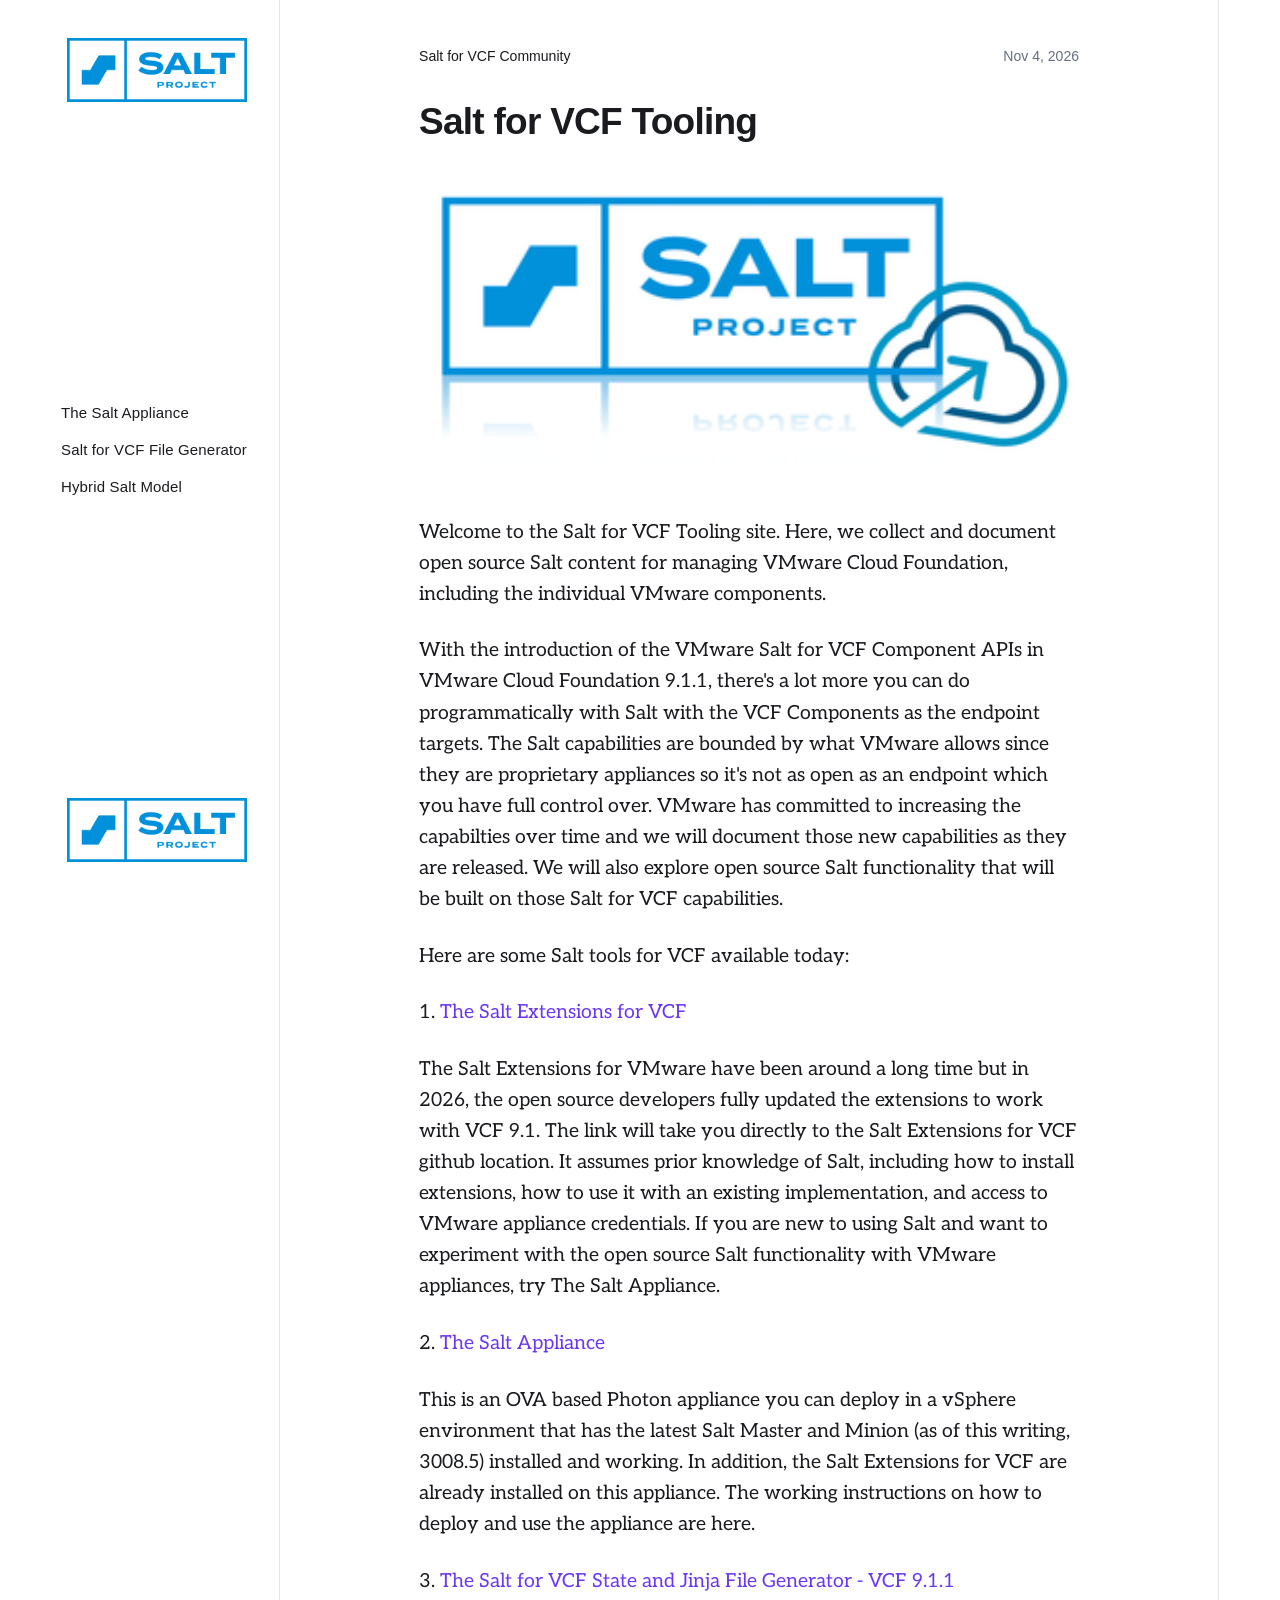
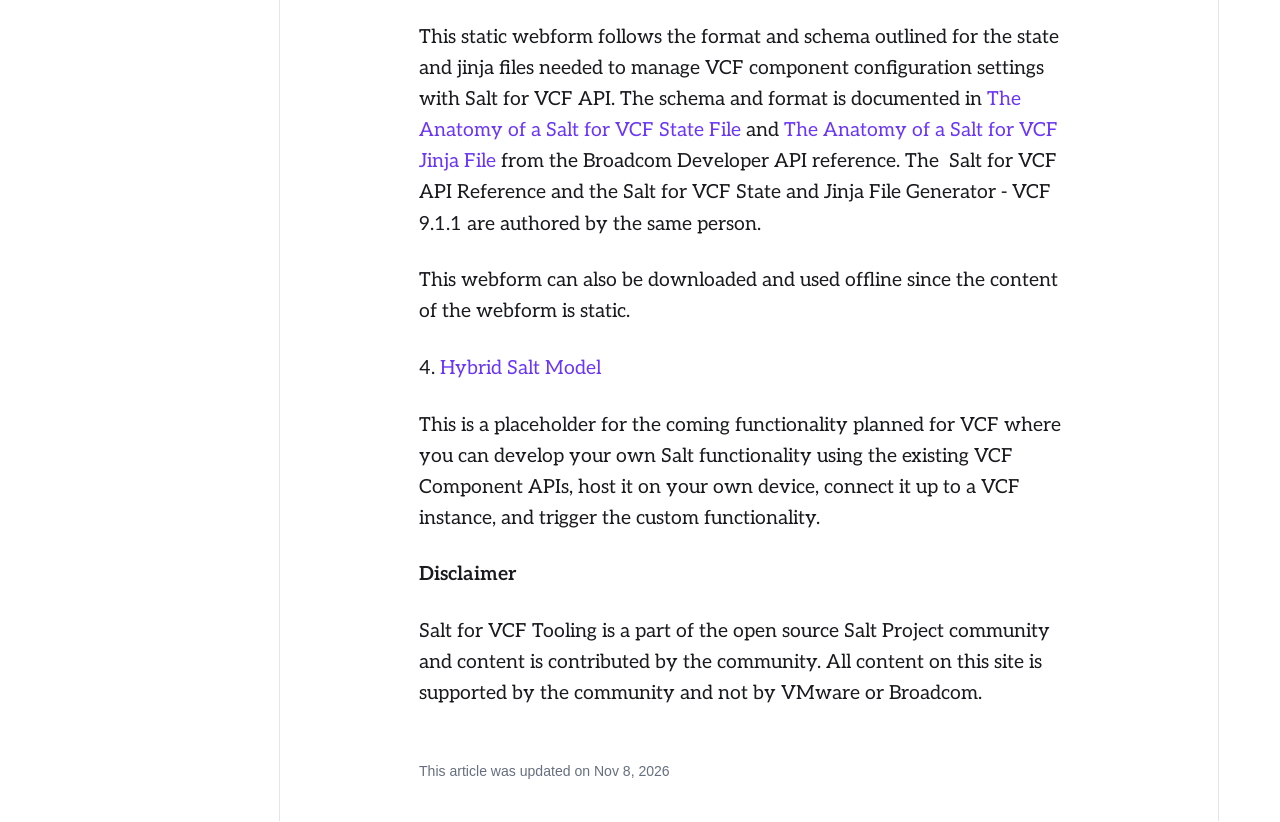
<file: index.html>
<!DOCTYPE html><html lang="en-us"><head><meta charset="utf-8"><meta http-equiv="X-UA-Compatible" content="IE=edge"><meta name="viewport" content="width=device-width,initial-scale=1"><title>Salt for VCF Tooling - salt-for-vcf</title><meta name="description" content="Welcome to the Salt for VCF Tooling site. Here, we collect and&amp;hellip;"><meta name="generator" content="Publii Open-Source CMS for Static Site"><link rel="canonical" href="https://saltstack.github.io/salt-for-vcf/"><link rel="alternate" type="application/atom+xml" href="https://saltstack.github.io/salt-for-vcf/feed.xml" title="salt-for-vcf - RSS"><link rel="alternate" type="application/json" href="https://saltstack.github.io/salt-for-vcf/feed.json" title="salt-for-vcf - JSON"><meta property="og:title" content="Salt for VCF Tooling"><meta property="og:image" content="https://saltstack.github.io/salt-for-vcf/media/website/SaltProject_altlogo_blue.png"><meta property="og:image:width" content="1000"><meta property="og:image:height" content="356"><meta property="og:site_name" content="salt-for-vcf"><meta property="og:description" content="Welcome to the Salt for VCF Tooling site. Here, we collect and&amp;hellip;"><meta property="og:url" content="https://saltstack.github.io/salt-for-vcf/"><meta property="og:type" content="article"><link rel="stylesheet" href="https://saltstack.github.io/salt-for-vcf/assets/css/style.css?v&#x3D;28ef42e1b6522b189cc64a37d9a13762"><script type="application/ld+json">{"@context":"http://schema.org","@type":"Article","mainEntityOfPage":{"@type":"WebPage","@id":"https://saltstack.github.io/salt-for-vcf/"},"headline":"Salt for VCF Tooling","datePublished":"2026-11-04T19:06-05:00","dateModified":"2026-11-08T20:59-05:00","image":{"@type":"ImageObject","url":"https://saltstack.github.io/salt-for-vcf/media/website/SaltProject_altlogo_blue.png","height":356,"width":1000},"description":"Welcome to the Salt for VCF Tooling site. Here, we collect and&hellip;","author":{"@type":"Person","name":"Salt for VCF Community","url":"https://saltstack.github.io/salt-for-vcf/authors/frances-wong/"},"publisher":{"@type":"Organization","name":"Salt for VCF Community","logo":{"@type":"ImageObject","url":"https://saltstack.github.io/salt-for-vcf/media/website/SaltProject_altlogo_blue.png","height":356,"width":1000}}}</script><noscript><style>img[loading] {
                    opacity: 1;
                }</style></noscript></head><body class="page-template"><div class="container container--nosidebar"><div class="left-bar"><div class="left-bar__inner"><header class="header"><a class="logo" href="https://saltstack.github.io/salt-for-vcf/"><img src="https://saltstack.github.io/salt-for-vcf/media/website/SaltProject_altlogo_blue.png" alt="salt-for-vcf" width="1000" height="356"></a><nav class="navbar"><button class="navbar__toggle" aria-label="Menu" aria-haspopup="true" aria-expanded="false"><span class="navbar__toggle__box"><span class="navbar__toggle__inner">Menu</span></span></button><ul class="navbar__menu"><li><a href="https://saltstack.github.io/salt-for-vcf/the-salt-appliance/" target="_self" aria-label="The Salt Appliance"><span>The Salt Appliance</span></a></li><li><a href="https://saltstack.github.io/salt-for-vcf/the-salt-for-vcf-state-and-jinja-file-generator-vcf-911-2/" target="_self" aria-label="Salt for VCF File Generator"><span>Salt for VCF File Generator</span></a></li><li><a href="https://saltstack.github.io/salt-for-vcf/the-hybrid-salt-model/" target="_self" aria-label="Hybrid Salt Model"><span>Hybrid Salt Model</span></a></li></ul></nav><a class="logo logo--atbottom" href="https://saltstack.github.io/salt-for-vcf/"><img src="https://saltstack.github.io/salt-for-vcf/media/website/SaltProject_altlogo_blue.png" alt="salt-for-vcf" width="1000" height="356"></a></header></div></div><main class="main page"><article class="content"><div class="main__inner"><div class="content__meta"><div class="content__author"><div><a href="https://saltstack.github.io/salt-for-vcf/authors/frances-wong/" class="content__author__name">Salt for VCF Community</a></div></div><div class="content__date"><time datetime="2026-11-04T19:06">Nov 4, 2026</time></div></div><header class="content__header"><h1 class="content__title">Salt for VCF Tooling</h1></header><div class="content__entry"><figure class="post__image"><img loading="lazy" src="https://saltstack.github.io/salt-for-vcf/media/posts/2/Screenshot-2026-11-04-at-4.47.18-PM.png" alt="Salt for VCF Tooling" width="911" height="405" sizes="(min-width: 760px) 660px, calc(93.18vw - 30px)" srcset="https://saltstack.github.io/salt-for-vcf/media/posts/2/responsive/Screenshot-2026-11-04-at-4.47.18-PM-xs.png 320w, https://saltstack.github.io/salt-for-vcf/media/posts/2/responsive/Screenshot-2026-11-04-at-4.47.18-PM-sm.png 480w, https://saltstack.github.io/salt-for-vcf/media/posts/2/responsive/Screenshot-2026-11-04-at-4.47.18-PM-md.png 768w, https://saltstack.github.io/salt-for-vcf/media/posts/2/responsive/Screenshot-2026-11-04-at-4.47.18-PM-xl.png 1024w"></figure><p>Welcome to the Salt for VCF Tooling site. Here, we collect and document open source Salt content for managing VMware Cloud Foundation, including the individual VMware components.</p><p>With the introduction of the VMware Salt for VCF Component APIs in VMware Cloud Foundation 9.1.1, there's a lot more you can do programmatically with Salt with the VCF Components as the endpoint targets. The Salt capabilities are bounded by what VMware allows since they are proprietary appliances so it's not as open as an endpoint which you have full control over. VMware has committed to increasing the capabilties over time and we will document those new capabilities as they are released. We will also explore open source Salt functionality that will be built on those Salt for VCF capabilities.</p><p>Here are some Salt tools for VCF available today:</p><p>1. <a href="https://salt-extensions.github.io/saltext-vcf/index.html" target="_blank" rel="noopener noreferrer">The Salt Extensions for VCF</a></p><p>The Salt Extensions for VMware have been around a long time but in 2026, the open source developers fully updated the extensions to work with VCF 9.1. The link will take you directly to the Salt Extensions for VCF github location. It assumes prior knowledge of Salt, including how to install extensions, how to use it with an existing implementation, and access to VMware appliance credentials. If you are new to using Salt and want to experiment with the open source Salt functionality with VMware appliances, try The Salt Appliance.</p><p>2. <a href="https://saltstack.github.io/salt-for-vcf/the-salt-appliance/">The Salt Appliance</a></p><p>This is an OVA based Photon appliance you can deploy in a vSphere environment that has the latest Salt Master and Minion (as of this writing, 3008.5) installed and working. In addition, the Salt Extensions for VCF are already installed on this appliance. The working instructions on how to deploy and use the appliance are here.</p><p>3. <a href="https://saltstack.github.io/salt-for-vcf/the-salt-for-vcf-state-and-jinja-file-generator-vcf-911-2/">The Salt for VCF State and Jinja File Generator - VCF 9.1.1</a></p><p>This static webform follows the format and schema outlined for the state and jinja files needed to manage VCF component configuration settings with Salt for VCF API. The schema and format is documented in <a href="https://developer.broadcom.com/xapis/vmware-salt-for-vcf-components-api/latest/salt_state_file.html" target="_blank" rel="noopener noreferrer">The Anatomy of a Salt for VCF State File</a> and <a href="https://developer.broadcom.com/xapis/vmware-salt-for-vcf-components-api/latest/salt_jinja_file.html" target="_blank" rel="noopener noreferrer">The Anatomy of a Salt for VCF Jinja File</a> from the Broadcom Developer API reference. The  Salt for VCF API Reference and the Salt for VCF State and Jinja File Generator - VCF 9.1.1 are authored by the same person.</p><p>This webform can also be downloaded and used offline since the content of the webform is static.</p><p>4. <a href="https://saltstack.github.io/salt-for-vcf/the-hybrid-salt-model/">Hybrid Salt Model</a></p><p>This is a placeholder for the coming functionality planned for VCF where you can develop your own Salt functionality using the existing VCF Component APIs, host it on your own device, connect it up to a VCF instance, and trigger the custom functionality.</p><p><strong>Disclaimer</strong></p><p>Salt for VCF Tooling is a part of the open source Salt Project community and content is contributed by the community. All content on this site is supported by the community and not by VMware or Broadcom.</p></div><footer class="content__footer"><div class="content__last-updated">This article was updated on <time datetime="2026-11-08T20:59">Nov 8, 2026</time></div><div class="content__share"></div></footer></div></article></main></div><script defer="defer" src="https://saltstack.github.io/salt-for-vcf/assets/js/scripts.min.js?v&#x3D;b2d91bcadbf5db401b76eb5bb3092eb7"></script><script>var images = document.querySelectorAll('img[loading]');
        for (var i = 0; i < images.length; i++) {
            if (images[i].complete) {
                images[i].classList.add('is-loaded');
            } else {
                images[i].addEventListener('load', function () {
                    this.classList.add('is-loaded');
                }, false);
            }
        }</script></body></html>
</file>
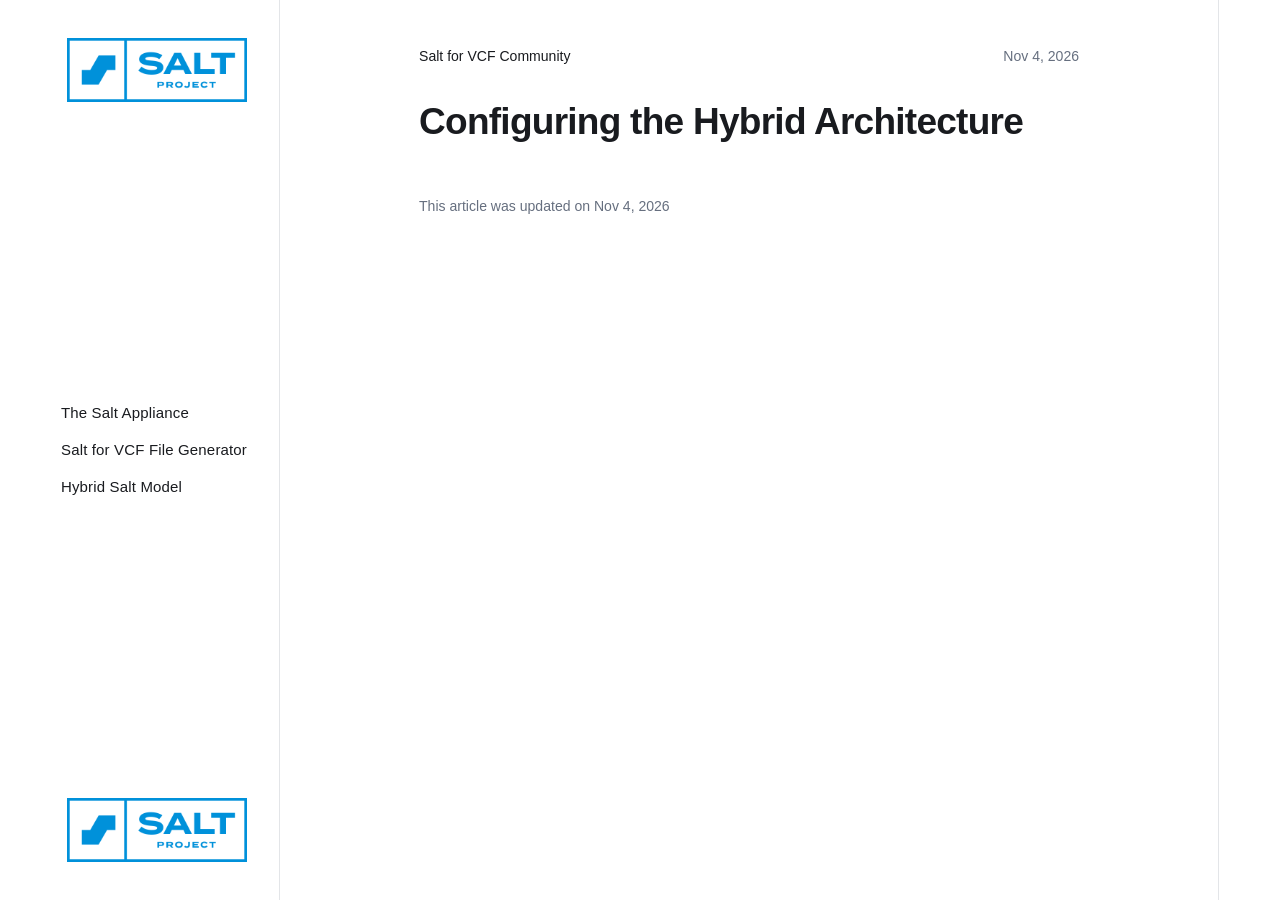
<file: configuring-the-hybrid-architecture/index.html>
<!DOCTYPE html><html lang="en-us"><head><meta charset="utf-8"><meta http-equiv="X-UA-Compatible" content="IE=edge"><meta name="viewport" content="width=device-width,initial-scale=1"><title>Configuring the Hybrid Architecture - salt-for-vcf</title><meta name="generator" content="Publii Open-Source CMS for Static Site"><link rel="canonical" href="https://saltstack.github.io/salt-for-vcf/configuring-the-hybrid-architecture/"><link rel="alternate" type="application/atom+xml" href="https://saltstack.github.io/salt-for-vcf/feed.xml" title="salt-for-vcf - RSS"><link rel="alternate" type="application/json" href="https://saltstack.github.io/salt-for-vcf/feed.json" title="salt-for-vcf - JSON"><meta property="og:title" content="Configuring the Hybrid Architecture"><meta property="og:image" content="https://saltstack.github.io/salt-for-vcf/media/website/SaltProject_altlogo_blue.png"><meta property="og:image:width" content="1000"><meta property="og:image:height" content="356"><meta property="og:site_name" content="salt-for-vcf"><meta property="og:description" content=""><meta property="og:url" content="https://saltstack.github.io/salt-for-vcf/configuring-the-hybrid-architecture/"><meta property="og:type" content="article"><link rel="stylesheet" href="https://saltstack.github.io/salt-for-vcf/assets/css/style.css?v&#x3D;28ef42e1b6522b189cc64a37d9a13762"><script type="application/ld+json">{"@context":"http://schema.org","@type":"Article","mainEntityOfPage":{"@type":"WebPage","@id":"https://saltstack.github.io/salt-for-vcf/configuring-the-hybrid-architecture/"},"headline":"Configuring the Hybrid Architecture","datePublished":"2026-11-04T20:00-05:00","dateModified":"2026-11-04T20:00-05:00","image":{"@type":"ImageObject","url":"https://saltstack.github.io/salt-for-vcf/media/website/SaltProject_altlogo_blue.png","height":356,"width":1000},"description":"","author":{"@type":"Person","name":"Salt for VCF Community","url":"https://saltstack.github.io/salt-for-vcf/authors/frances-wong/"},"publisher":{"@type":"Organization","name":"Salt for VCF Community","logo":{"@type":"ImageObject","url":"https://saltstack.github.io/salt-for-vcf/media/website/SaltProject_altlogo_blue.png","height":356,"width":1000}}}</script><noscript><style>img[loading] {
                    opacity: 1;
                }</style></noscript></head><body class="page-template"><div class="container container--nosidebar"><div class="left-bar"><div class="left-bar__inner"><header class="header"><a class="logo" href="https://saltstack.github.io/salt-for-vcf/"><img src="https://saltstack.github.io/salt-for-vcf/media/website/SaltProject_altlogo_blue.png" alt="salt-for-vcf" width="1000" height="356"></a><nav class="navbar"><button class="navbar__toggle" aria-label="Menu" aria-haspopup="true" aria-expanded="false"><span class="navbar__toggle__box"><span class="navbar__toggle__inner">Menu</span></span></button><ul class="navbar__menu"><li><a href="https://saltstack.github.io/salt-for-vcf/the-salt-appliance/" target="_self" aria-label="The Salt Appliance"><span>The Salt Appliance</span></a></li><li><a href="https://saltstack.github.io/salt-for-vcf/the-salt-for-vcf-state-and-jinja-file-generator-vcf-911-2/" target="_self" aria-label="Salt for VCF File Generator"><span>Salt for VCF File Generator</span></a></li><li><a href="https://saltstack.github.io/salt-for-vcf/the-hybrid-salt-model/" target="_self" aria-label="Hybrid Salt Model"><span>Hybrid Salt Model</span></a></li></ul></nav><a class="logo logo--atbottom" href="https://saltstack.github.io/salt-for-vcf/"><img src="https://saltstack.github.io/salt-for-vcf/media/website/SaltProject_altlogo_blue.png" alt="salt-for-vcf" width="1000" height="356"></a></header></div></div><main class="main page"><article class="content"><div class="main__inner"><div class="content__meta"><div class="content__author"><div><a href="https://saltstack.github.io/salt-for-vcf/authors/frances-wong/" class="content__author__name">Salt for VCF Community</a></div></div><div class="content__date"><time datetime="2026-11-04T20:00">Nov 4, 2026</time></div></div><header class="content__header"><h1 class="content__title">Configuring the Hybrid Architecture</h1></header><div class="content__entry"></div><footer class="content__footer"><div class="content__last-updated">This article was updated on <time datetime="2026-11-04T20:00">Nov 4, 2026</time></div><div class="content__share"></div></footer></div></article></main></div><script defer="defer" src="https://saltstack.github.io/salt-for-vcf/assets/js/scripts.min.js?v&#x3D;b2d91bcadbf5db401b76eb5bb3092eb7"></script><script>var images = document.querySelectorAll('img[loading]');
        for (var i = 0; i < images.length; i++) {
            if (images[i].complete) {
                images[i].classList.add('is-loaded');
            } else {
                images[i].addEventListener('load', function () {
                    this.classList.add('is-loaded');
                }, false);
            }
        }</script></body></html>
</file>
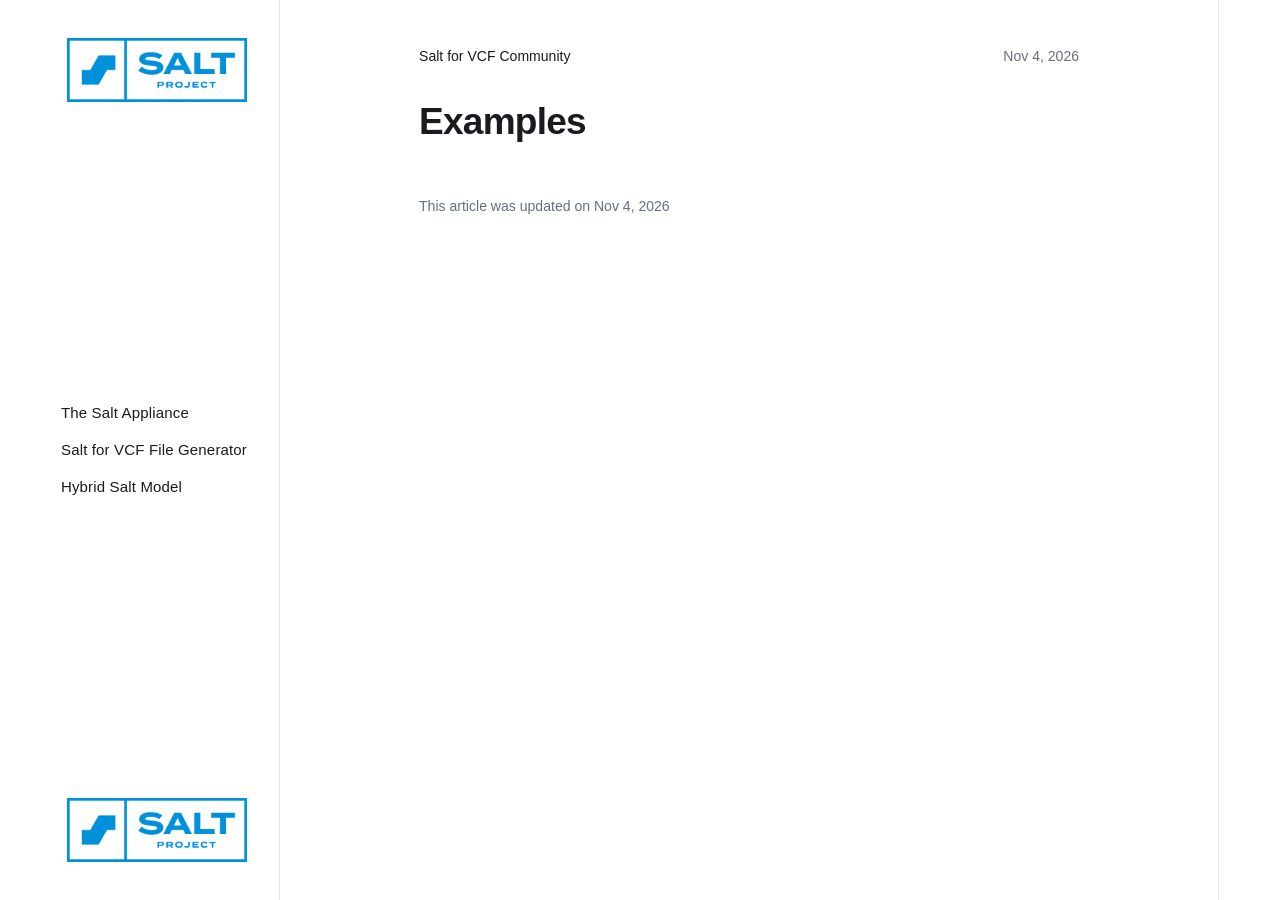
<file: examples/index.html>
<!DOCTYPE html><html lang="en-us"><head><meta charset="utf-8"><meta http-equiv="X-UA-Compatible" content="IE=edge"><meta name="viewport" content="width=device-width,initial-scale=1"><title>Examples - salt-for-vcf</title><meta name="generator" content="Publii Open-Source CMS for Static Site"><link rel="canonical" href="https://saltstack.github.io/salt-for-vcf/examples/"><link rel="alternate" type="application/atom+xml" href="https://saltstack.github.io/salt-for-vcf/feed.xml" title="salt-for-vcf - RSS"><link rel="alternate" type="application/json" href="https://saltstack.github.io/salt-for-vcf/feed.json" title="salt-for-vcf - JSON"><meta property="og:title" content="Examples"><meta property="og:image" content="https://saltstack.github.io/salt-for-vcf/media/website/SaltProject_altlogo_blue.png"><meta property="og:image:width" content="1000"><meta property="og:image:height" content="356"><meta property="og:site_name" content="salt-for-vcf"><meta property="og:description" content=""><meta property="og:url" content="https://saltstack.github.io/salt-for-vcf/examples/"><meta property="og:type" content="article"><link rel="stylesheet" href="https://saltstack.github.io/salt-for-vcf/assets/css/style.css?v&#x3D;28ef42e1b6522b189cc64a37d9a13762"><script type="application/ld+json">{"@context":"http://schema.org","@type":"Article","mainEntityOfPage":{"@type":"WebPage","@id":"https://saltstack.github.io/salt-for-vcf/examples/"},"headline":"Examples","datePublished":"2026-11-04T20:00-05:00","dateModified":"2026-11-04T20:00-05:00","image":{"@type":"ImageObject","url":"https://saltstack.github.io/salt-for-vcf/media/website/SaltProject_altlogo_blue.png","height":356,"width":1000},"description":"","author":{"@type":"Person","name":"Salt for VCF Community","url":"https://saltstack.github.io/salt-for-vcf/authors/frances-wong/"},"publisher":{"@type":"Organization","name":"Salt for VCF Community","logo":{"@type":"ImageObject","url":"https://saltstack.github.io/salt-for-vcf/media/website/SaltProject_altlogo_blue.png","height":356,"width":1000}}}</script><noscript><style>img[loading] {
                    opacity: 1;
                }</style></noscript></head><body class="page-template"><div class="container container--nosidebar"><div class="left-bar"><div class="left-bar__inner"><header class="header"><a class="logo" href="https://saltstack.github.io/salt-for-vcf/"><img src="https://saltstack.github.io/salt-for-vcf/media/website/SaltProject_altlogo_blue.png" alt="salt-for-vcf" width="1000" height="356"></a><nav class="navbar"><button class="navbar__toggle" aria-label="Menu" aria-haspopup="true" aria-expanded="false"><span class="navbar__toggle__box"><span class="navbar__toggle__inner">Menu</span></span></button><ul class="navbar__menu"><li><a href="https://saltstack.github.io/salt-for-vcf/the-salt-appliance/" target="_self" aria-label="The Salt Appliance"><span>The Salt Appliance</span></a></li><li><a href="https://saltstack.github.io/salt-for-vcf/the-salt-for-vcf-state-and-jinja-file-generator-vcf-911-2/" target="_self" aria-label="Salt for VCF File Generator"><span>Salt for VCF File Generator</span></a></li><li><a href="https://saltstack.github.io/salt-for-vcf/the-hybrid-salt-model/" target="_self" aria-label="Hybrid Salt Model"><span>Hybrid Salt Model</span></a></li></ul></nav><a class="logo logo--atbottom" href="https://saltstack.github.io/salt-for-vcf/"><img src="https://saltstack.github.io/salt-for-vcf/media/website/SaltProject_altlogo_blue.png" alt="salt-for-vcf" width="1000" height="356"></a></header></div></div><main class="main page"><article class="content"><div class="main__inner"><div class="content__meta"><div class="content__author"><div><a href="https://saltstack.github.io/salt-for-vcf/authors/frances-wong/" class="content__author__name">Salt for VCF Community</a></div></div><div class="content__date"><time datetime="2026-11-04T20:00">Nov 4, 2026</time></div></div><header class="content__header"><h1 class="content__title">Examples</h1></header><div class="content__entry"></div><footer class="content__footer"><div class="content__last-updated">This article was updated on <time datetime="2026-11-04T20:00">Nov 4, 2026</time></div><div class="content__share"></div></footer></div></article></main></div><script defer="defer" src="https://saltstack.github.io/salt-for-vcf/assets/js/scripts.min.js?v&#x3D;b2d91bcadbf5db401b76eb5bb3092eb7"></script><script>var images = document.querySelectorAll('img[loading]');
        for (var i = 0; i < images.length; i++) {
            if (images[i].complete) {
                images[i].classList.add('is-loaded');
            } else {
                images[i].addEventListener('load', function () {
                    this.classList.add('is-loaded');
                }, false);
            }
        }</script></body></html>
</file>
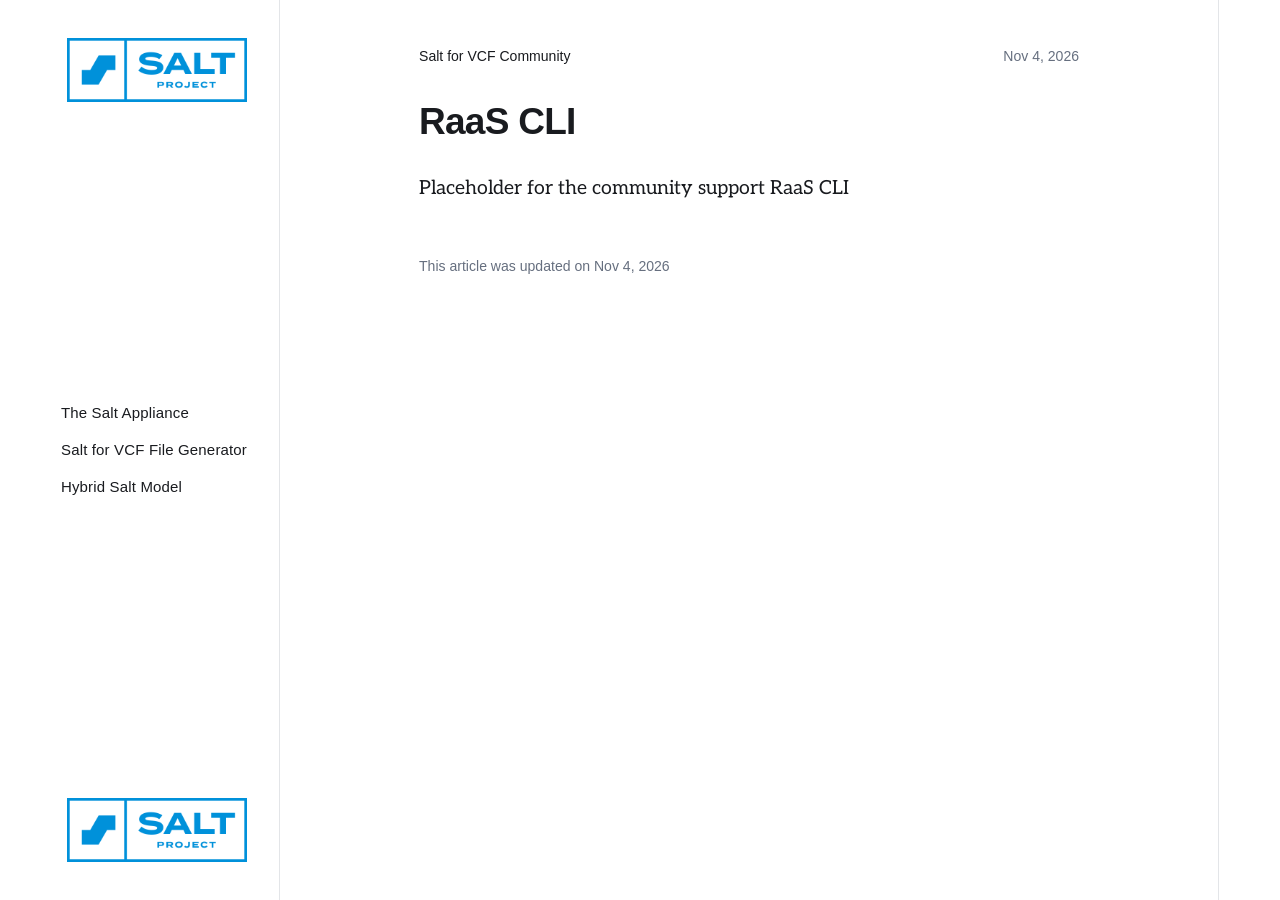
<file: raas-cli/index.html>
<!DOCTYPE html><html lang="en-us"><head><meta charset="utf-8"><meta http-equiv="X-UA-Compatible" content="IE=edge"><meta name="viewport" content="width=device-width,initial-scale=1"><title>RaaS CLI - salt-for-vcf</title><meta name="description" content="Placeholder for the community support RaaS CLI"><meta name="generator" content="Publii Open-Source CMS for Static Site"><link rel="canonical" href="https://saltstack.github.io/salt-for-vcf/raas-cli/"><link rel="alternate" type="application/atom+xml" href="https://saltstack.github.io/salt-for-vcf/feed.xml" title="salt-for-vcf - RSS"><link rel="alternate" type="application/json" href="https://saltstack.github.io/salt-for-vcf/feed.json" title="salt-for-vcf - JSON"><meta property="og:title" content="RaaS CLI"><meta property="og:image" content="https://saltstack.github.io/salt-for-vcf/media/website/SaltProject_altlogo_blue.png"><meta property="og:image:width" content="1000"><meta property="og:image:height" content="356"><meta property="og:site_name" content="salt-for-vcf"><meta property="og:description" content="Placeholder for the community support RaaS CLI"><meta property="og:url" content="https://saltstack.github.io/salt-for-vcf/raas-cli/"><meta property="og:type" content="article"><link rel="stylesheet" href="https://saltstack.github.io/salt-for-vcf/assets/css/style.css?v&#x3D;28ef42e1b6522b189cc64a37d9a13762"><script type="application/ld+json">{"@context":"http://schema.org","@type":"Article","mainEntityOfPage":{"@type":"WebPage","@id":"https://saltstack.github.io/salt-for-vcf/raas-cli/"},"headline":"RaaS CLI","datePublished":"2026-11-04T19:52-05:00","dateModified":"2026-11-04T19:52-05:00","image":{"@type":"ImageObject","url":"https://saltstack.github.io/salt-for-vcf/media/website/SaltProject_altlogo_blue.png","height":356,"width":1000},"description":"Placeholder for the community support RaaS CLI","author":{"@type":"Person","name":"Salt for VCF Community","url":"https://saltstack.github.io/salt-for-vcf/authors/frances-wong/"},"publisher":{"@type":"Organization","name":"Salt for VCF Community","logo":{"@type":"ImageObject","url":"https://saltstack.github.io/salt-for-vcf/media/website/SaltProject_altlogo_blue.png","height":356,"width":1000}}}</script><noscript><style>img[loading] {
                    opacity: 1;
                }</style></noscript></head><body class="page-template"><div class="container container--nosidebar"><div class="left-bar"><div class="left-bar__inner"><header class="header"><a class="logo" href="https://saltstack.github.io/salt-for-vcf/"><img src="https://saltstack.github.io/salt-for-vcf/media/website/SaltProject_altlogo_blue.png" alt="salt-for-vcf" width="1000" height="356"></a><nav class="navbar"><button class="navbar__toggle" aria-label="Menu" aria-haspopup="true" aria-expanded="false"><span class="navbar__toggle__box"><span class="navbar__toggle__inner">Menu</span></span></button><ul class="navbar__menu"><li><a href="https://saltstack.github.io/salt-for-vcf/the-salt-appliance/" target="_self" aria-label="The Salt Appliance"><span>The Salt Appliance</span></a></li><li><a href="https://saltstack.github.io/salt-for-vcf/the-salt-for-vcf-state-and-jinja-file-generator-vcf-911-2/" target="_self" aria-label="Salt for VCF File Generator"><span>Salt for VCF File Generator</span></a></li><li><a href="https://saltstack.github.io/salt-for-vcf/the-hybrid-salt-model/" target="_self" aria-label="Hybrid Salt Model"><span>Hybrid Salt Model</span></a></li></ul></nav><a class="logo logo--atbottom" href="https://saltstack.github.io/salt-for-vcf/"><img src="https://saltstack.github.io/salt-for-vcf/media/website/SaltProject_altlogo_blue.png" alt="salt-for-vcf" width="1000" height="356"></a></header></div></div><main class="main page"><article class="content"><div class="main__inner"><div class="content__meta"><div class="content__author"><div><a href="https://saltstack.github.io/salt-for-vcf/authors/frances-wong/" class="content__author__name">Salt for VCF Community</a></div></div><div class="content__date"><time datetime="2026-11-04T19:52">Nov 4, 2026</time></div></div><header class="content__header"><h1 class="content__title">RaaS CLI</h1></header><div class="content__entry"><p>Placeholder for the community support RaaS CLI</p></div><footer class="content__footer"><div class="content__last-updated">This article was updated on <time datetime="2026-11-04T19:52">Nov 4, 2026</time></div><div class="content__share"></div></footer></div></article></main></div><script defer="defer" src="https://saltstack.github.io/salt-for-vcf/assets/js/scripts.min.js?v&#x3D;b2d91bcadbf5db401b76eb5bb3092eb7"></script><script>var images = document.querySelectorAll('img[loading]');
        for (var i = 0; i < images.length; i++) {
            if (images[i].complete) {
                images[i].classList.add('is-loaded');
            } else {
                images[i].addEventListener('load', function () {
                    this.classList.add('is-loaded');
                }, false);
            }
        }</script></body></html>
</file>
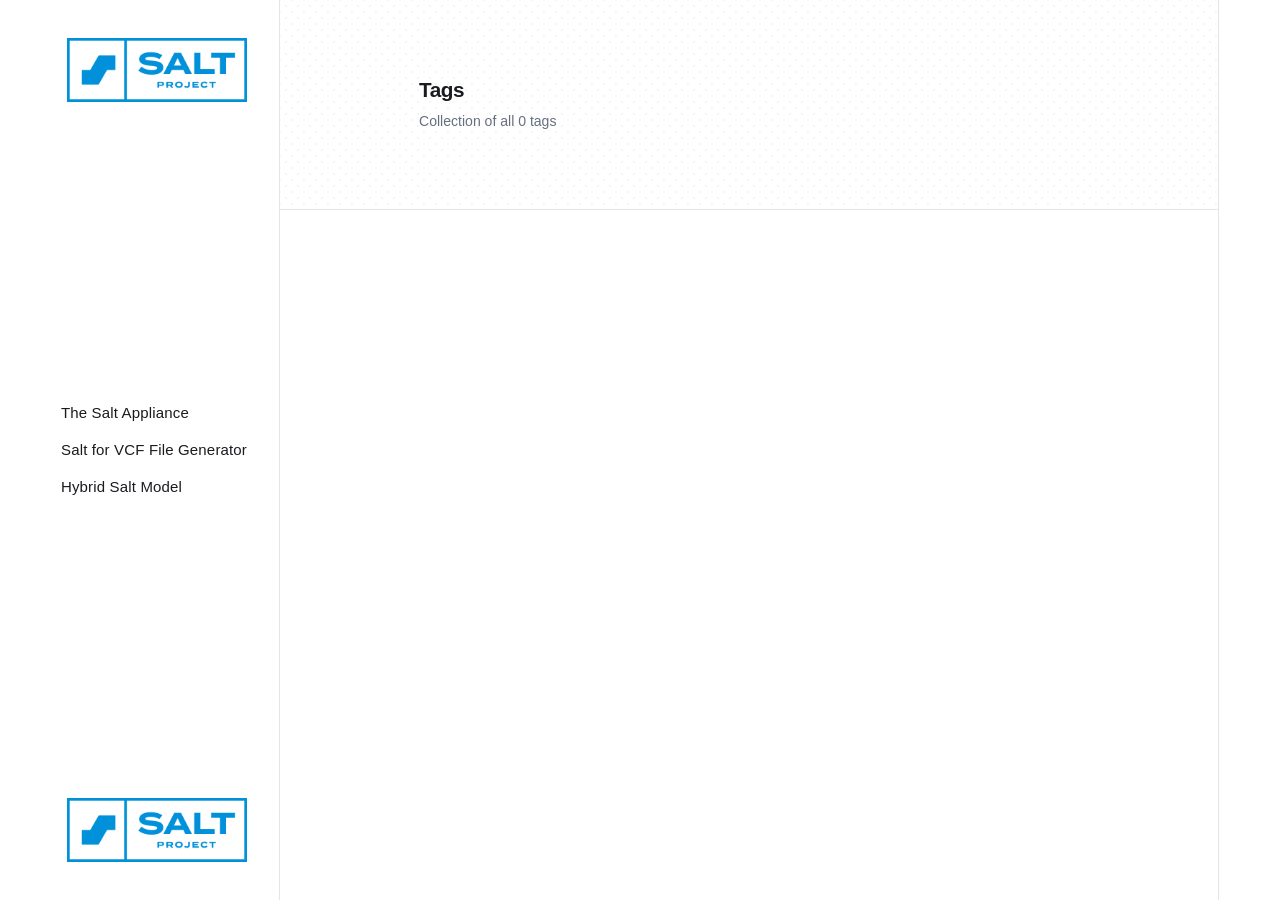
<file: tags/index.html>
<!DOCTYPE html><html lang="en-us"><head><meta charset="utf-8"><meta http-equiv="X-UA-Compatible" content="IE=edge"><meta name="viewport" content="width=device-width,initial-scale=1"><title>All tags - salt-for-vcf</title><meta name="robots" content="noindex, follow"><meta name="generator" content="Publii Open-Source CMS for Static Site"><link rel="alternate" type="application/atom+xml" href="https://saltstack.github.io/salt-for-vcf/feed.xml" title="salt-for-vcf - RSS"><link rel="alternate" type="application/json" href="https://saltstack.github.io/salt-for-vcf/feed.json" title="salt-for-vcf - JSON"><meta property="og:title" content="salt-for-vcf"><meta property="og:image" content="https://saltstack.github.io/salt-for-vcf/media/website/SaltProject_altlogo_blue.png"><meta property="og:image:width" content="1000"><meta property="og:image:height" content="356"><meta property="og:site_name" content="salt-for-vcf"><meta property="og:description" content=""><meta property="og:url" content="https://saltstack.github.io/salt-for-vcf/tags/"><meta property="og:type" content="website"><link rel="stylesheet" href="https://saltstack.github.io/salt-for-vcf/assets/css/style.css?v&#x3D;28ef42e1b6522b189cc64a37d9a13762"><script type="application/ld+json">{"@context":"http://schema.org","@type":"Organization","name":"salt-for-vcf","logo":"https://saltstack.github.io/salt-for-vcf/media/website/SaltProject_altlogo_blue.png","url":"https://saltstack.github.io/salt-for-vcf/"}</script><noscript><style>img[loading] {
                    opacity: 1;
                }</style></noscript></head><body class="tags-template"><div class="container container--nosidebar"><div class="left-bar"><div class="left-bar__inner"><header class="header"><a class="logo" href="https://saltstack.github.io/salt-for-vcf/"><img src="https://saltstack.github.io/salt-for-vcf/media/website/SaltProject_altlogo_blue.png" alt="salt-for-vcf" width="1000" height="356"></a><nav class="navbar"><button class="navbar__toggle" aria-label="Menu" aria-haspopup="true" aria-expanded="false"><span class="navbar__toggle__box"><span class="navbar__toggle__inner">Menu</span></span></button><ul class="navbar__menu"><li><a href="https://saltstack.github.io/salt-for-vcf/the-salt-appliance/" target="_self" aria-label="The Salt Appliance"><span>The Salt Appliance</span></a></li><li><a href="https://saltstack.github.io/salt-for-vcf/the-salt-for-vcf-state-and-jinja-file-generator-vcf-911-2/" target="_self" aria-label="Salt for VCF File Generator"><span>Salt for VCF File Generator</span></a></li><li><a href="https://saltstack.github.io/salt-for-vcf/the-hybrid-salt-model/" target="_self" aria-label="Hybrid Salt Model"><span>Hybrid Salt Model</span></a></li></ul></nav><a class="logo logo--atbottom" href="https://saltstack.github.io/salt-for-vcf/"><img src="https://saltstack.github.io/salt-for-vcf/media/website/SaltProject_altlogo_blue.png" alt="salt-for-vcf" width="1000" height="356"></a></header></div></div><main class="main page page--tags"><div class="hero"><div class="main__inner"><h1>Tags</h1><p>Collection of all 0 tags</p></div></div><div class="main__inner"><ul class="tags-list"></ul></div></main></div><script defer="defer" src="https://saltstack.github.io/salt-for-vcf/assets/js/scripts.min.js?v&#x3D;b2d91bcadbf5db401b76eb5bb3092eb7"></script><script>var images = document.querySelectorAll('img[loading]');
        for (var i = 0; i < images.length; i++) {
            if (images[i].complete) {
                images[i].classList.add('is-loaded');
            } else {
                images[i].addEventListener('load', function () {
                    this.classList.add('is-loaded');
                }, false);
            }
        }</script></body></html>
</file>
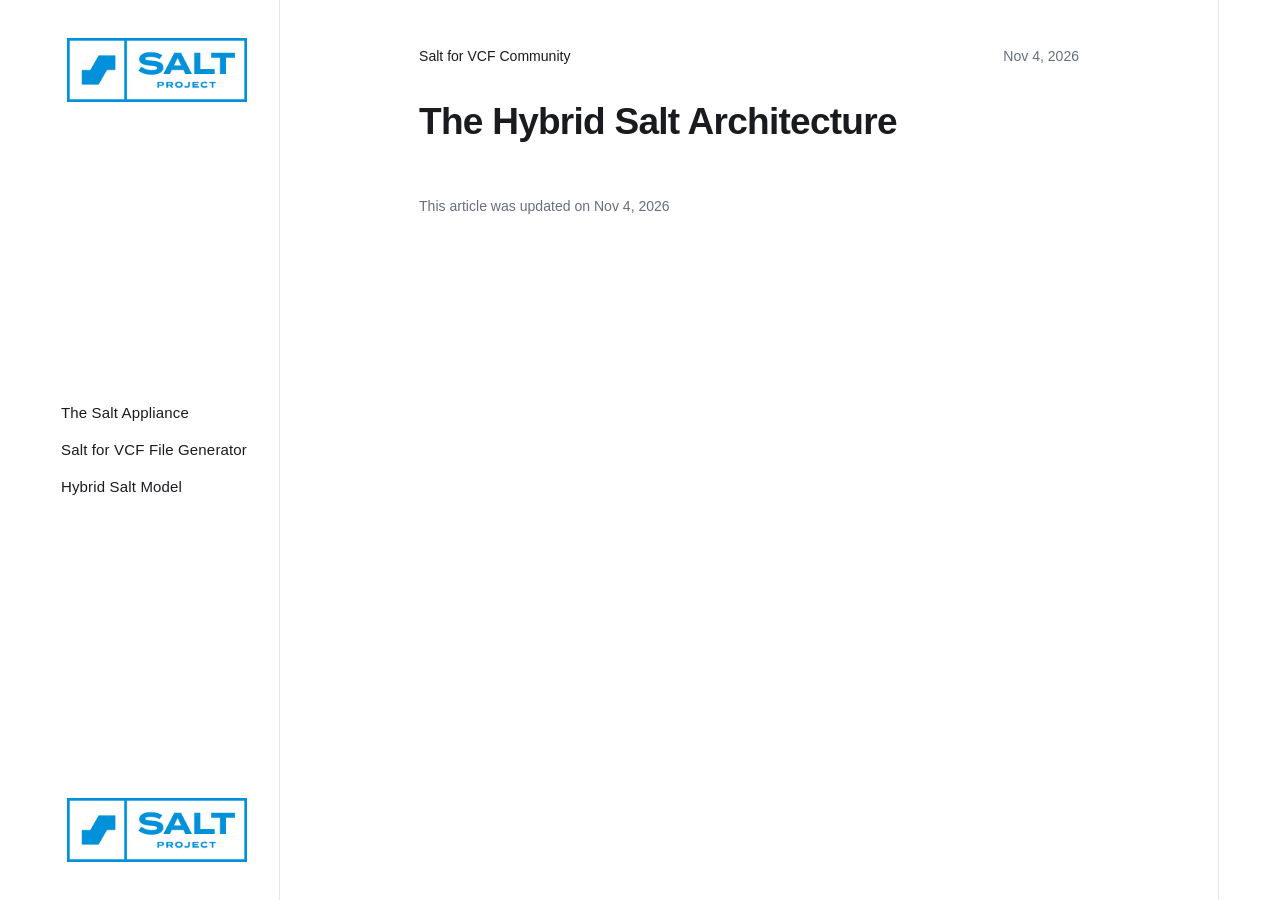
<file: the-hybrid-salt-architecture/index.html>
<!DOCTYPE html><html lang="en-us"><head><meta charset="utf-8"><meta http-equiv="X-UA-Compatible" content="IE=edge"><meta name="viewport" content="width=device-width,initial-scale=1"><title>The Hybrid Salt Architecture - salt-for-vcf</title><meta name="generator" content="Publii Open-Source CMS for Static Site"><link rel="canonical" href="https://saltstack.github.io/salt-for-vcf/the-hybrid-salt-architecture/"><link rel="alternate" type="application/atom+xml" href="https://saltstack.github.io/salt-for-vcf/feed.xml" title="salt-for-vcf - RSS"><link rel="alternate" type="application/json" href="https://saltstack.github.io/salt-for-vcf/feed.json" title="salt-for-vcf - JSON"><meta property="og:title" content="The Hybrid Salt Architecture"><meta property="og:image" content="https://saltstack.github.io/salt-for-vcf/media/website/SaltProject_altlogo_blue.png"><meta property="og:image:width" content="1000"><meta property="og:image:height" content="356"><meta property="og:site_name" content="salt-for-vcf"><meta property="og:description" content=""><meta property="og:url" content="https://saltstack.github.io/salt-for-vcf/the-hybrid-salt-architecture/"><meta property="og:type" content="article"><link rel="stylesheet" href="https://saltstack.github.io/salt-for-vcf/assets/css/style.css?v&#x3D;28ef42e1b6522b189cc64a37d9a13762"><script type="application/ld+json">{"@context":"http://schema.org","@type":"Article","mainEntityOfPage":{"@type":"WebPage","@id":"https://saltstack.github.io/salt-for-vcf/the-hybrid-salt-architecture/"},"headline":"The Hybrid Salt Architecture","datePublished":"2026-11-04T20:00-05:00","dateModified":"2026-11-04T20:00-05:00","image":{"@type":"ImageObject","url":"https://saltstack.github.io/salt-for-vcf/media/website/SaltProject_altlogo_blue.png","height":356,"width":1000},"description":"","author":{"@type":"Person","name":"Salt for VCF Community","url":"https://saltstack.github.io/salt-for-vcf/authors/frances-wong/"},"publisher":{"@type":"Organization","name":"Salt for VCF Community","logo":{"@type":"ImageObject","url":"https://saltstack.github.io/salt-for-vcf/media/website/SaltProject_altlogo_blue.png","height":356,"width":1000}}}</script><noscript><style>img[loading] {
                    opacity: 1;
                }</style></noscript></head><body class="page-template"><div class="container container--nosidebar"><div class="left-bar"><div class="left-bar__inner"><header class="header"><a class="logo" href="https://saltstack.github.io/salt-for-vcf/"><img src="https://saltstack.github.io/salt-for-vcf/media/website/SaltProject_altlogo_blue.png" alt="salt-for-vcf" width="1000" height="356"></a><nav class="navbar"><button class="navbar__toggle" aria-label="Menu" aria-haspopup="true" aria-expanded="false"><span class="navbar__toggle__box"><span class="navbar__toggle__inner">Menu</span></span></button><ul class="navbar__menu"><li><a href="https://saltstack.github.io/salt-for-vcf/the-salt-appliance/" target="_self" aria-label="The Salt Appliance"><span>The Salt Appliance</span></a></li><li><a href="https://saltstack.github.io/salt-for-vcf/the-salt-for-vcf-state-and-jinja-file-generator-vcf-911-2/" target="_self" aria-label="Salt for VCF File Generator"><span>Salt for VCF File Generator</span></a></li><li><a href="https://saltstack.github.io/salt-for-vcf/the-hybrid-salt-model/" target="_self" aria-label="Hybrid Salt Model"><span>Hybrid Salt Model</span></a></li></ul></nav><a class="logo logo--atbottom" href="https://saltstack.github.io/salt-for-vcf/"><img src="https://saltstack.github.io/salt-for-vcf/media/website/SaltProject_altlogo_blue.png" alt="salt-for-vcf" width="1000" height="356"></a></header></div></div><main class="main page"><article class="content"><div class="main__inner"><div class="content__meta"><div class="content__author"><div><a href="https://saltstack.github.io/salt-for-vcf/authors/frances-wong/" class="content__author__name">Salt for VCF Community</a></div></div><div class="content__date"><time datetime="2026-11-04T20:00">Nov 4, 2026</time></div></div><header class="content__header"><h1 class="content__title">The Hybrid Salt Architecture</h1></header><div class="content__entry"></div><footer class="content__footer"><div class="content__last-updated">This article was updated on <time datetime="2026-11-04T20:00">Nov 4, 2026</time></div><div class="content__share"></div></footer></div></article></main></div><script defer="defer" src="https://saltstack.github.io/salt-for-vcf/assets/js/scripts.min.js?v&#x3D;b2d91bcadbf5db401b76eb5bb3092eb7"></script><script>var images = document.querySelectorAll('img[loading]');
        for (var i = 0; i < images.length; i++) {
            if (images[i].complete) {
                images[i].classList.add('is-loaded');
            } else {
                images[i].addEventListener('load', function () {
                    this.classList.add('is-loaded');
                }, false);
            }
        }</script></body></html>
</file>
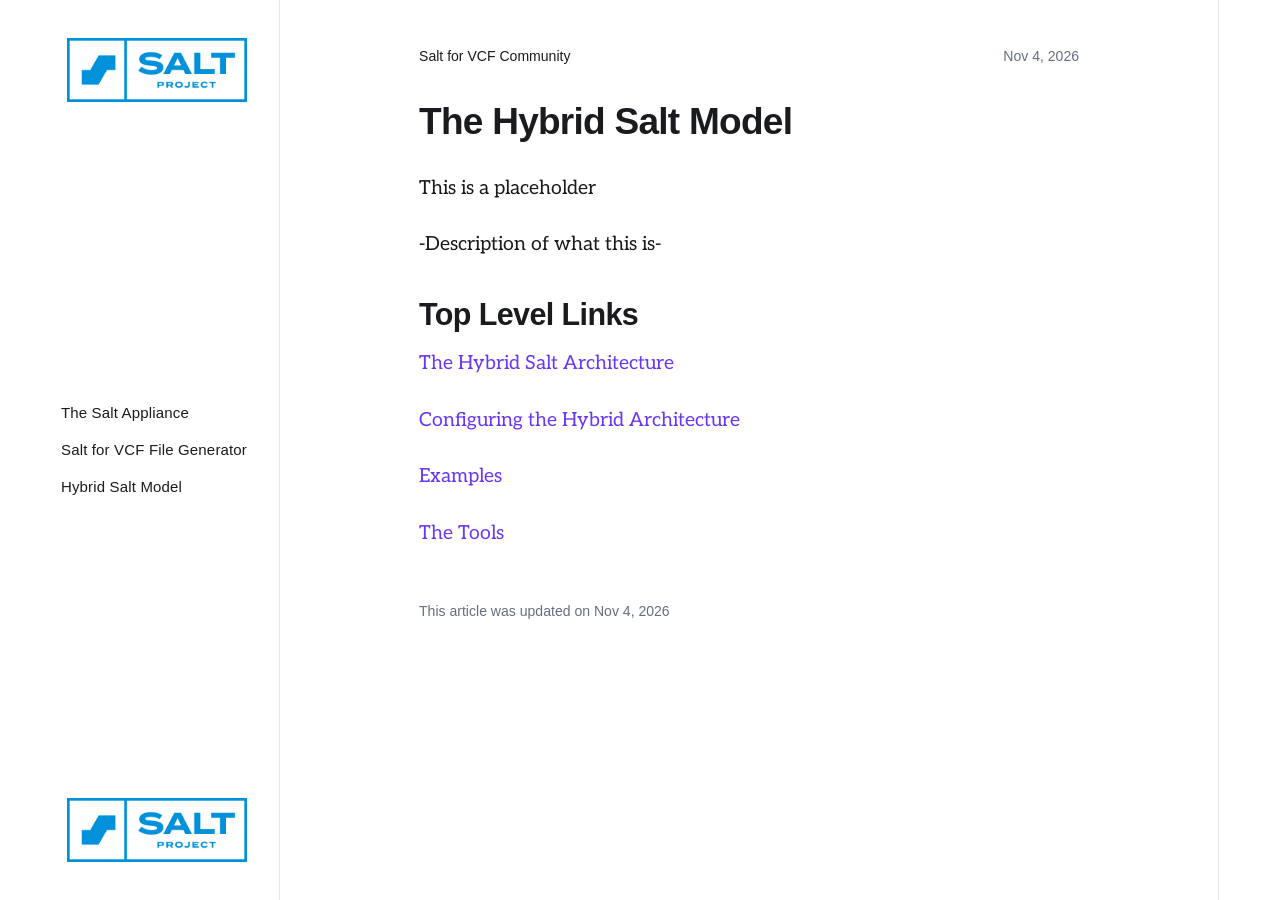
<file: the-hybrid-salt-model/index.html>
<!DOCTYPE html><html lang="en-us"><head><meta charset="utf-8"><meta http-equiv="X-UA-Compatible" content="IE=edge"><meta name="viewport" content="width=device-width,initial-scale=1"><title>The Hybrid Salt Model - salt-for-vcf</title><meta name="description" content="This is a placeholder -Description of what this is- The Hybrid Salt&amp;hellip;"><meta name="generator" content="Publii Open-Source CMS for Static Site"><link rel="canonical" href="https://saltstack.github.io/salt-for-vcf/the-hybrid-salt-model/"><link rel="alternate" type="application/atom+xml" href="https://saltstack.github.io/salt-for-vcf/feed.xml" title="salt-for-vcf - RSS"><link rel="alternate" type="application/json" href="https://saltstack.github.io/salt-for-vcf/feed.json" title="salt-for-vcf - JSON"><meta property="og:title" content="The Hybrid Salt Model"><meta property="og:image" content="https://saltstack.github.io/salt-for-vcf/media/website/SaltProject_altlogo_blue.png"><meta property="og:image:width" content="1000"><meta property="og:image:height" content="356"><meta property="og:site_name" content="salt-for-vcf"><meta property="og:description" content="This is a placeholder -Description of what this is- The Hybrid Salt&amp;hellip;"><meta property="og:url" content="https://saltstack.github.io/salt-for-vcf/the-hybrid-salt-model/"><meta property="og:type" content="article"><link rel="stylesheet" href="https://saltstack.github.io/salt-for-vcf/assets/css/style.css?v&#x3D;28ef42e1b6522b189cc64a37d9a13762"><script type="application/ld+json">{"@context":"http://schema.org","@type":"Article","mainEntityOfPage":{"@type":"WebPage","@id":"https://saltstack.github.io/salt-for-vcf/the-hybrid-salt-model/"},"headline":"The Hybrid Salt Model","datePublished":"2026-11-04T19:51-05:00","dateModified":"2026-11-04T20:02-05:00","image":{"@type":"ImageObject","url":"https://saltstack.github.io/salt-for-vcf/media/website/SaltProject_altlogo_blue.png","height":356,"width":1000},"description":"This is a placeholder -Description of what this is- The Hybrid Salt&hellip;","author":{"@type":"Person","name":"Salt for VCF Community","url":"https://saltstack.github.io/salt-for-vcf/authors/frances-wong/"},"publisher":{"@type":"Organization","name":"Salt for VCF Community","logo":{"@type":"ImageObject","url":"https://saltstack.github.io/salt-for-vcf/media/website/SaltProject_altlogo_blue.png","height":356,"width":1000}}}</script><noscript><style>img[loading] {
                    opacity: 1;
                }</style></noscript></head><body class="page-template"><div class="container container--nosidebar"><div class="left-bar"><div class="left-bar__inner"><header class="header"><a class="logo" href="https://saltstack.github.io/salt-for-vcf/"><img src="https://saltstack.github.io/salt-for-vcf/media/website/SaltProject_altlogo_blue.png" alt="salt-for-vcf" width="1000" height="356"></a><nav class="navbar"><button class="navbar__toggle" aria-label="Menu" aria-haspopup="true" aria-expanded="false"><span class="navbar__toggle__box"><span class="navbar__toggle__inner">Menu</span></span></button><ul class="navbar__menu"><li><a href="https://saltstack.github.io/salt-for-vcf/the-salt-appliance/" target="_self" aria-label="The Salt Appliance"><span>The Salt Appliance</span></a></li><li><a href="https://saltstack.github.io/salt-for-vcf/the-salt-for-vcf-state-and-jinja-file-generator-vcf-911-2/" target="_self" aria-label="Salt for VCF File Generator"><span>Salt for VCF File Generator</span></a></li><li class="active"><a href="https://saltstack.github.io/salt-for-vcf/the-hybrid-salt-model/" target="_self" aria-label="Hybrid Salt Model"><span>Hybrid Salt Model</span></a></li></ul></nav><a class="logo logo--atbottom" href="https://saltstack.github.io/salt-for-vcf/"><img src="https://saltstack.github.io/salt-for-vcf/media/website/SaltProject_altlogo_blue.png" alt="salt-for-vcf" width="1000" height="356"></a></header></div></div><main class="main page"><article class="content"><div class="main__inner"><div class="content__meta"><div class="content__author"><div><a href="https://saltstack.github.io/salt-for-vcf/authors/frances-wong/" class="content__author__name">Salt for VCF Community</a></div></div><div class="content__date"><time datetime="2026-11-04T19:51">Nov 4, 2026</time></div></div><header class="content__header"><h1 class="content__title">The Hybrid Salt Model</h1></header><div class="content__entry"><p>This is a placeholder</p><p>-Description of what this is-</p><h2 id="top-level-links">Top Level Links</h2><p><a href="https://saltstack.github.io/salt-for-vcf/the-hybrid-salt-architecture/">The Hybrid Salt Architecture</a></p><p><a href="https://saltstack.github.io/salt-for-vcf/configuring-the-hybrid-architecture/">Configuring the Hybrid Architecture</a></p><p><a href="https://saltstack.github.io/salt-for-vcf/examples/">Examples</a></p><p><a href="https://saltstack.github.io/salt-for-vcf/the-tools/">The Tools</a></p></div><footer class="content__footer"><div class="content__last-updated">This article was updated on <time datetime="2026-11-04T20:02">Nov 4, 2026</time></div><div class="content__share"></div></footer></div></article></main></div><script defer="defer" src="https://saltstack.github.io/salt-for-vcf/assets/js/scripts.min.js?v&#x3D;b2d91bcadbf5db401b76eb5bb3092eb7"></script><script>var images = document.querySelectorAll('img[loading]');
        for (var i = 0; i < images.length; i++) {
            if (images[i].complete) {
                images[i].classList.add('is-loaded');
            } else {
                images[i].addEventListener('load', function () {
                    this.classList.add('is-loaded');
                }, false);
            }
        }</script></body></html>
</file>
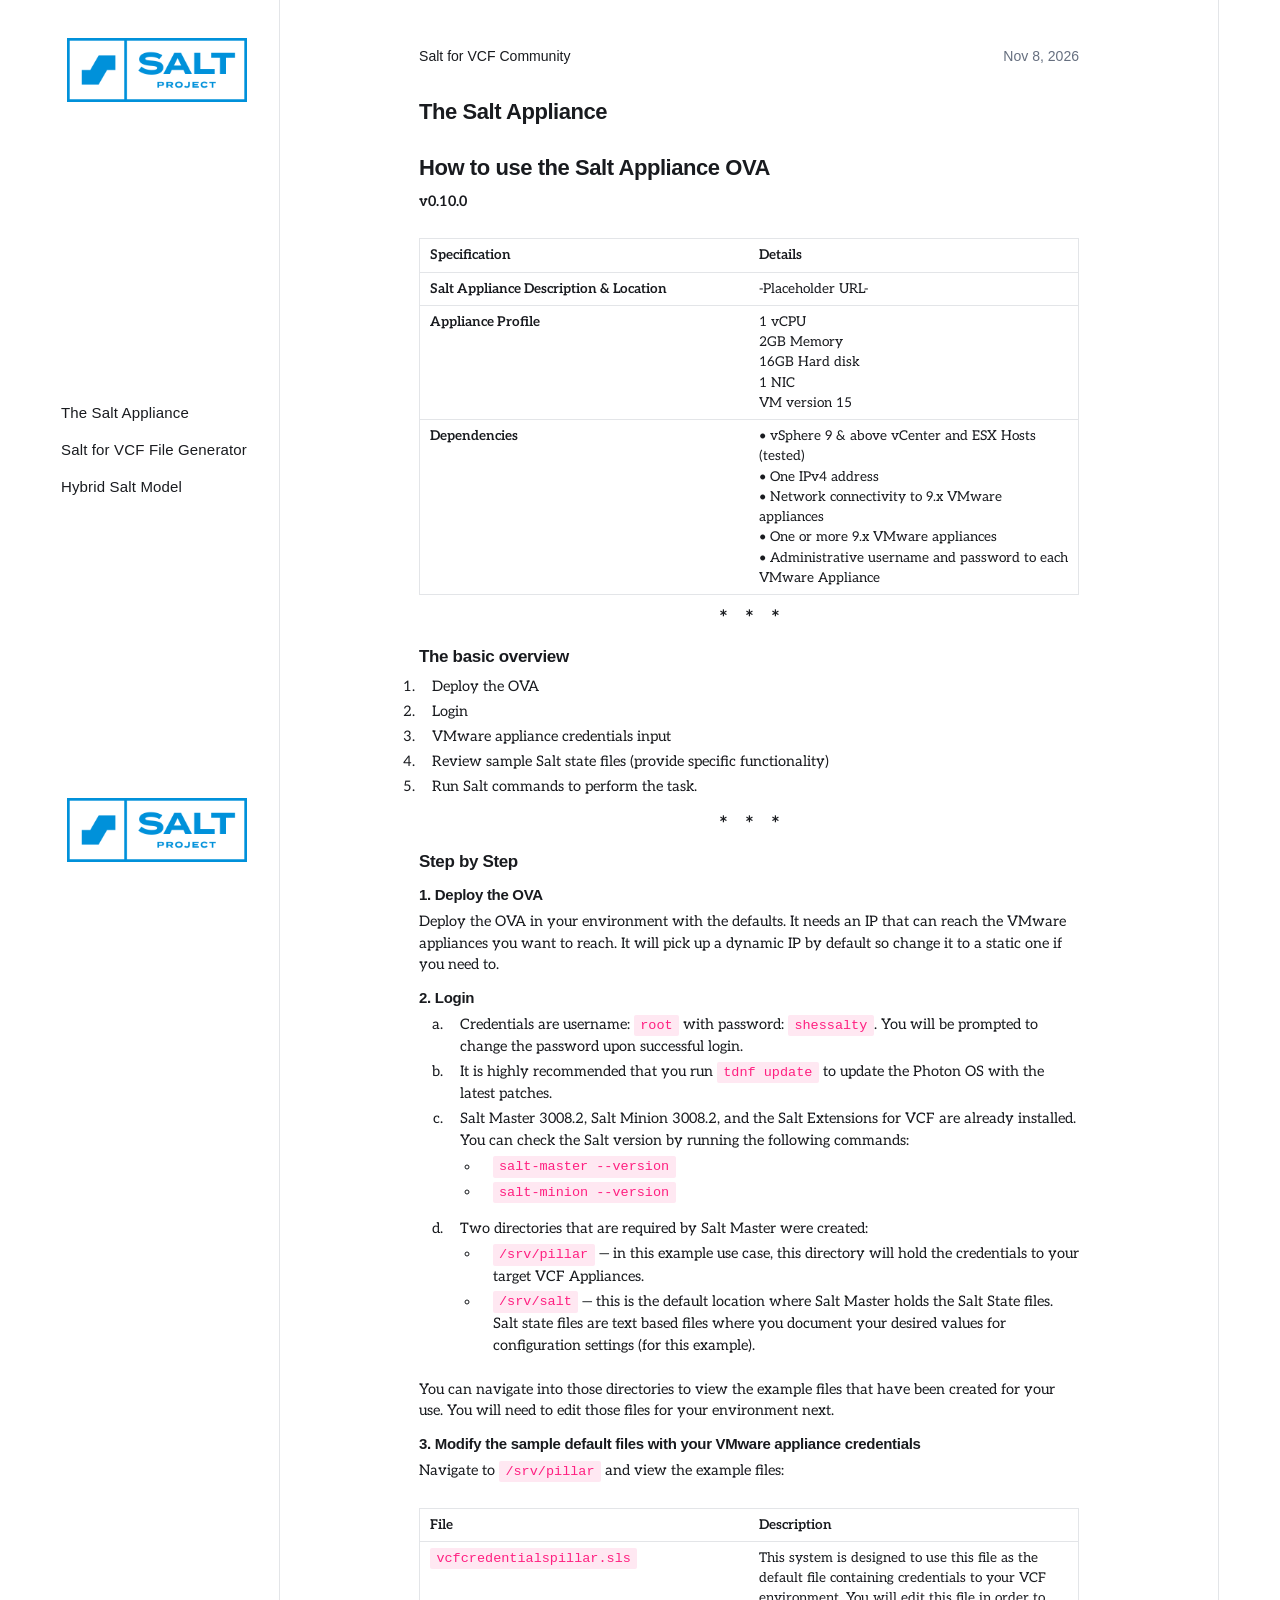
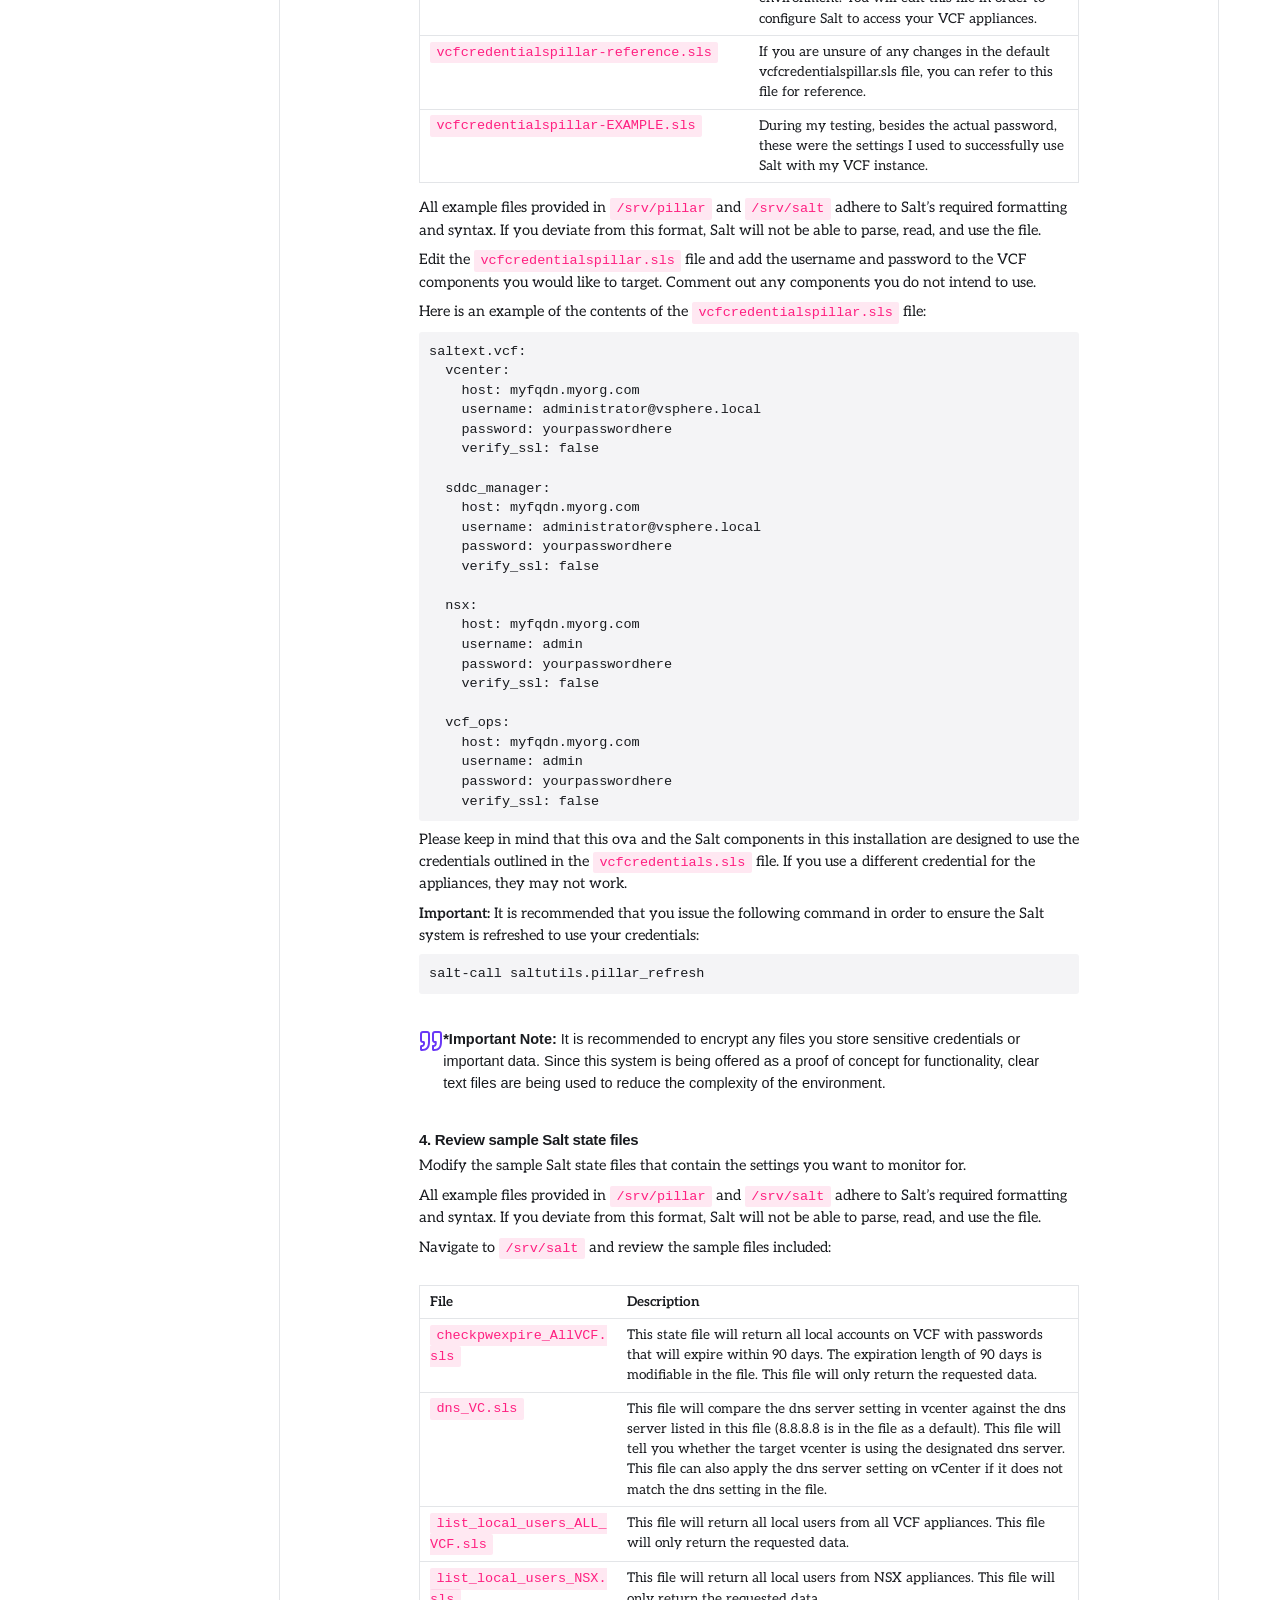
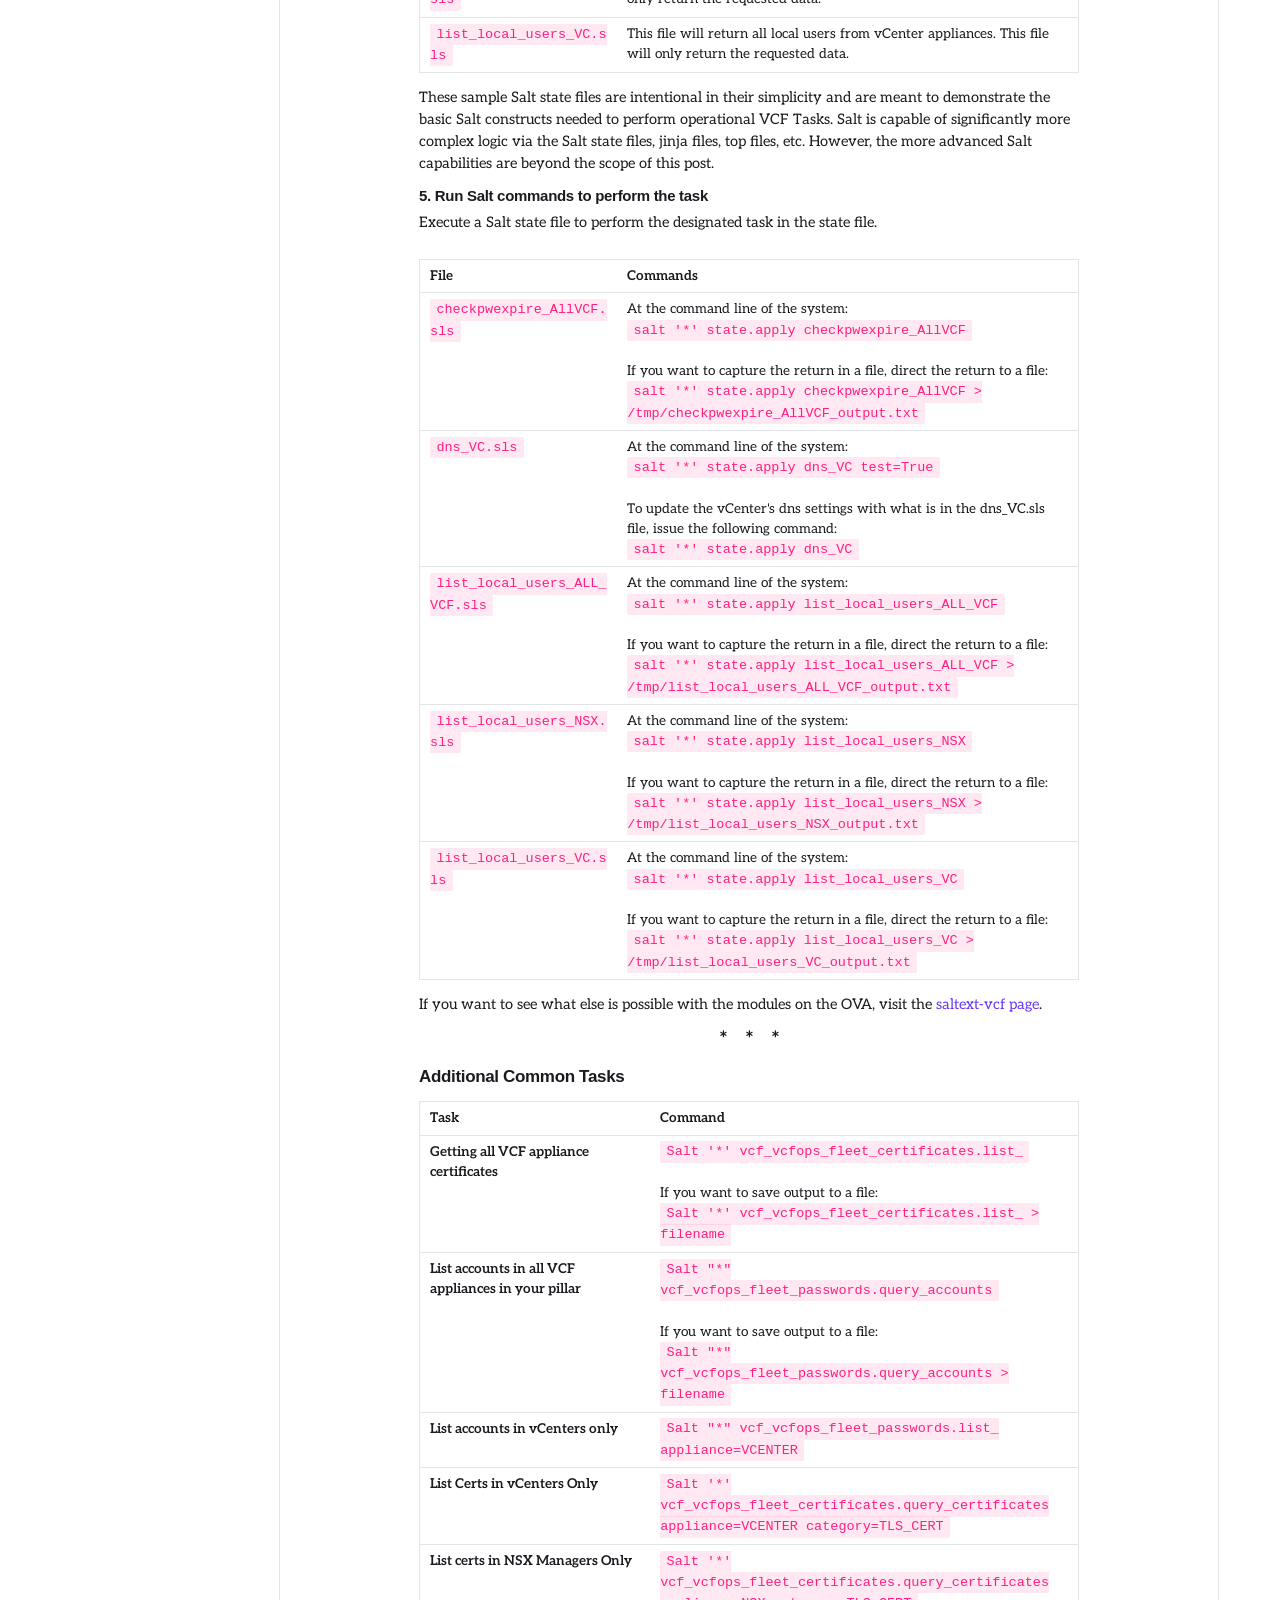
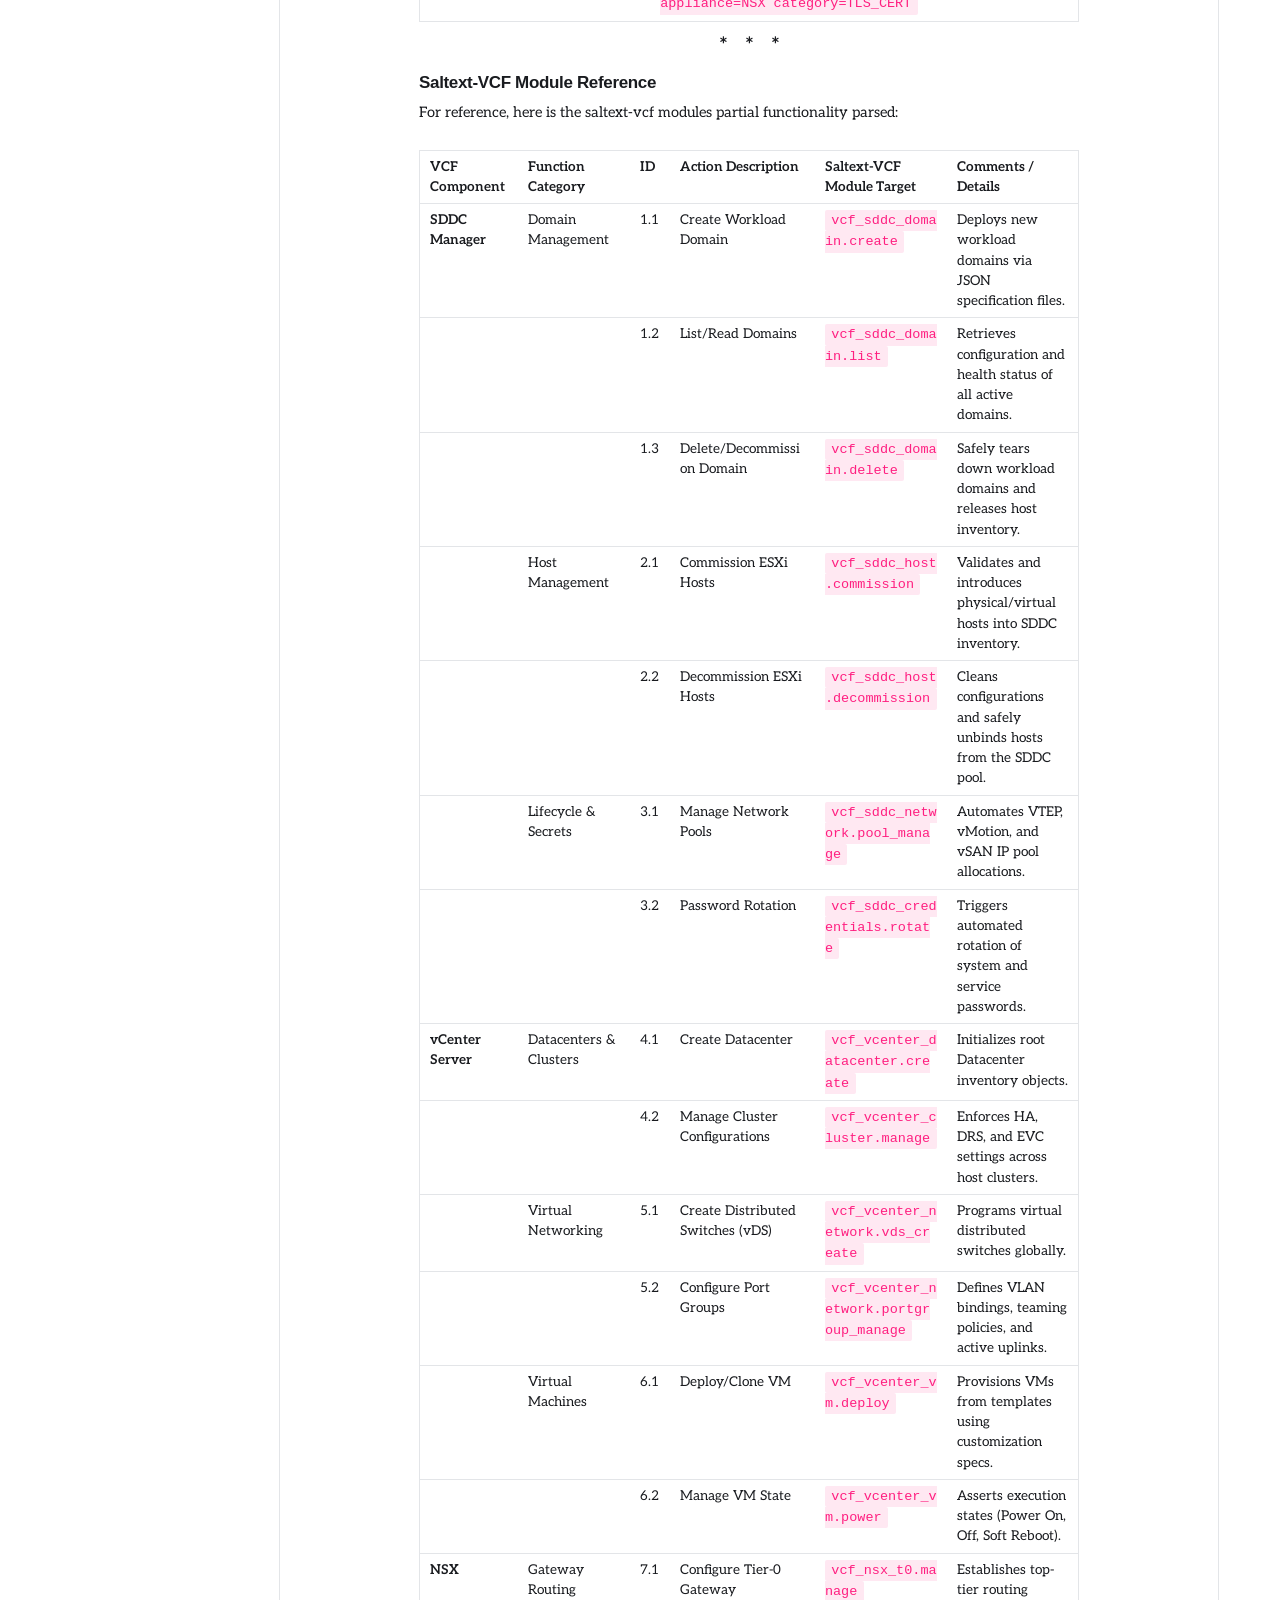
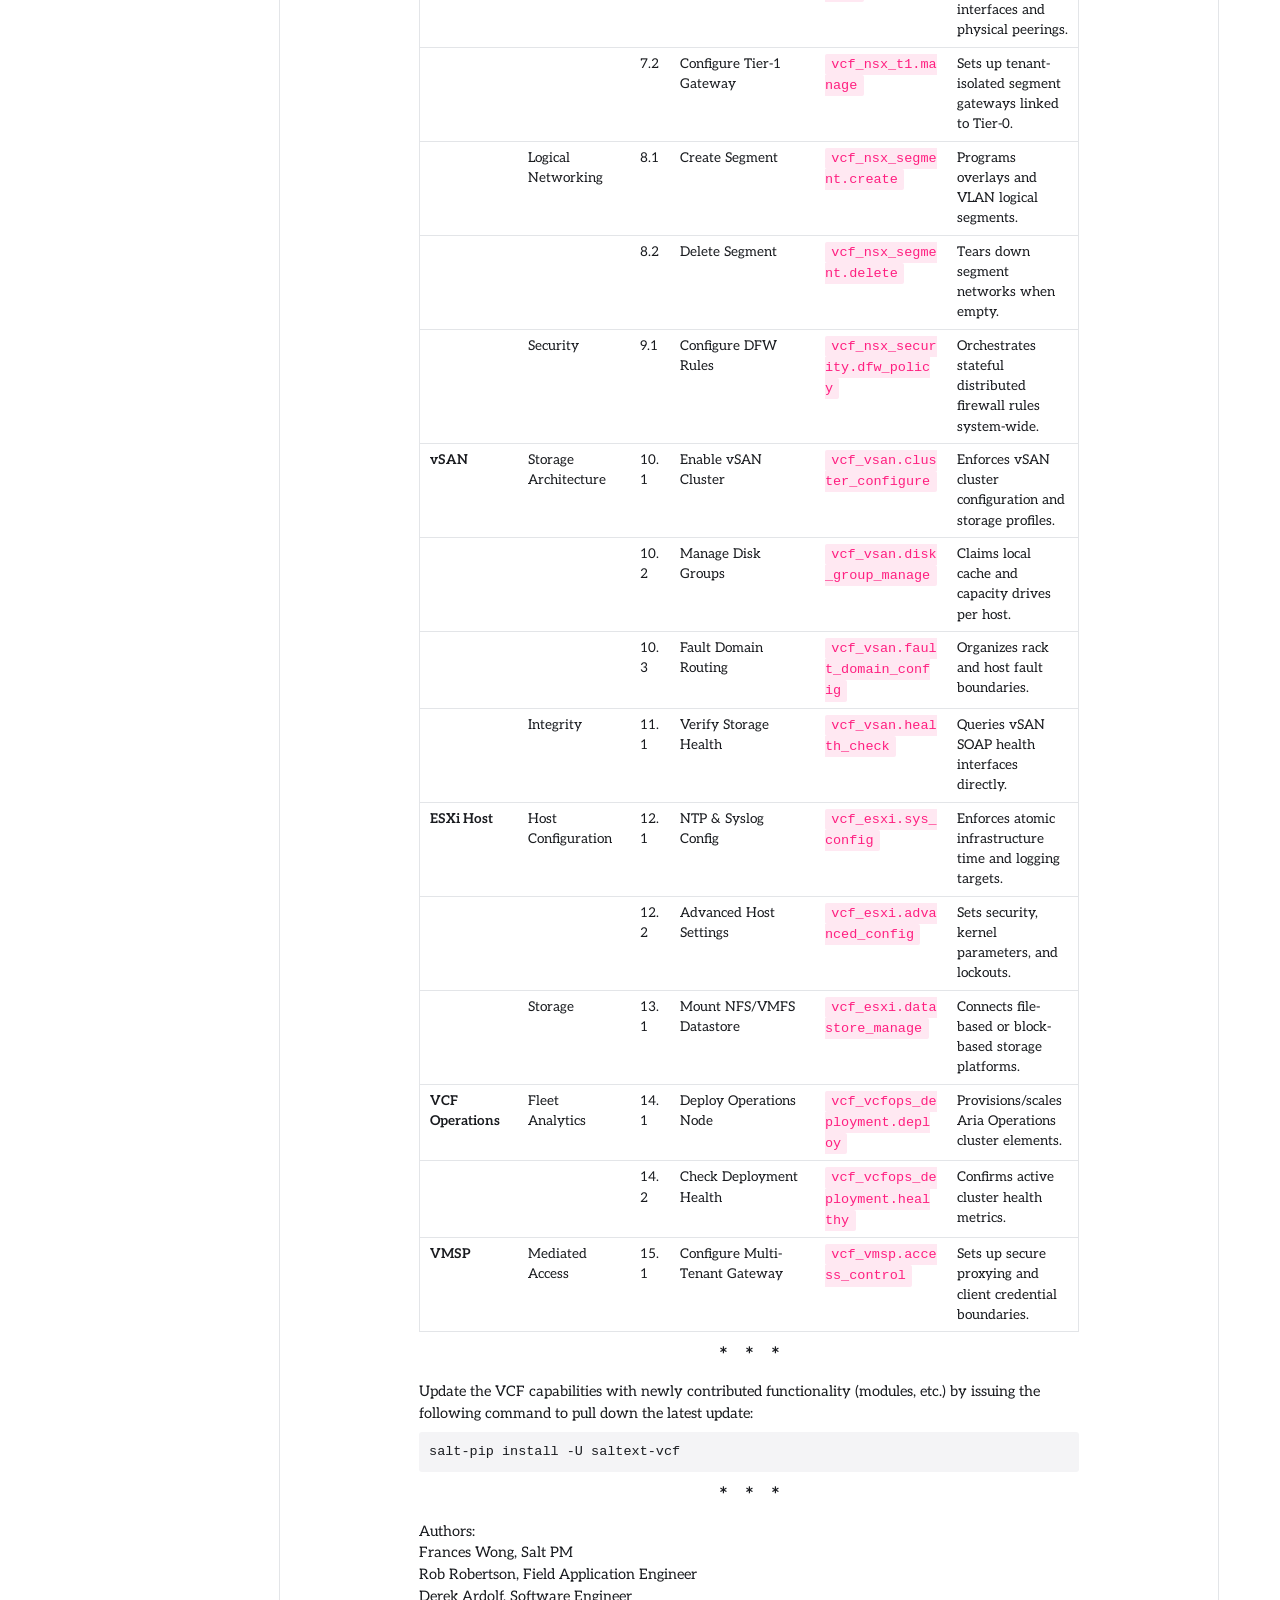
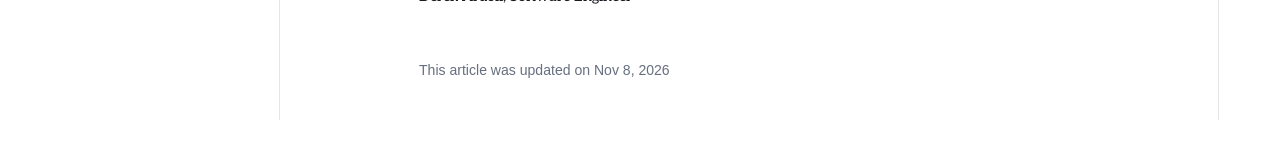
<file: the-salt-appliance/index.html>
<!DOCTYPE html><html lang="en-us"><head><meta charset="utf-8"><meta http-equiv="X-UA-Compatible" content="IE=edge"><meta name="viewport" content="width=device-width,initial-scale=1"><title>The Salt Appliance - salt-for-vcf</title><meta name="description" content="div table { font-size: 13.5px; margin-bottom: 14px; border-collapse: collapse; width: 100%; table-layout:&amp;hellip;"><meta name="generator" content="Publii Open-Source CMS for Static Site"><link rel="canonical" href="https://saltstack.github.io/salt-for-vcf/the-salt-appliance/"><link rel="alternate" type="application/atom+xml" href="https://saltstack.github.io/salt-for-vcf/feed.xml" title="salt-for-vcf - RSS"><link rel="alternate" type="application/json" href="https://saltstack.github.io/salt-for-vcf/feed.json" title="salt-for-vcf - JSON"><meta property="og:title" content="The Salt Appliance"><meta property="og:image" content="https://saltstack.github.io/salt-for-vcf/media/website/SaltProject_altlogo_blue.png"><meta property="og:image:width" content="1000"><meta property="og:image:height" content="356"><meta property="og:site_name" content="salt-for-vcf"><meta property="og:description" content="div table { font-size: 13.5px; margin-bottom: 14px; border-collapse: collapse; width: 100%; table-layout:&amp;hellip;"><meta property="og:url" content="https://saltstack.github.io/salt-for-vcf/the-salt-appliance/"><meta property="og:type" content="article"><link rel="stylesheet" href="https://saltstack.github.io/salt-for-vcf/assets/css/style.css?v&#x3D;28ef42e1b6522b189cc64a37d9a13762"><script type="application/ld+json">{"@context":"http://schema.org","@type":"Article","mainEntityOfPage":{"@type":"WebPage","@id":"https://saltstack.github.io/salt-for-vcf/the-salt-appliance/"},"headline":"The Salt Appliance","datePublished":"2026-11-08T20:26-05:00","dateModified":"2026-11-08T20:42-05:00","image":{"@type":"ImageObject","url":"https://saltstack.github.io/salt-for-vcf/media/website/SaltProject_altlogo_blue.png","height":356,"width":1000},"description":"div table { font-size: 13.5px; margin-bottom: 14px; border-collapse: collapse; width: 100%; table-layout:&hellip;","author":{"@type":"Person","name":"Salt for VCF Community","url":"https://saltstack.github.io/salt-for-vcf/authors/frances-wong/"},"publisher":{"@type":"Organization","name":"Salt for VCF Community","logo":{"@type":"ImageObject","url":"https://saltstack.github.io/salt-for-vcf/media/website/SaltProject_altlogo_blue.png","height":356,"width":1000}}}</script><noscript><style>img[loading] {
                    opacity: 1;
                }</style></noscript></head><body class="page-template"><div class="container container--nosidebar"><div class="left-bar"><div class="left-bar__inner"><header class="header"><a class="logo" href="https://saltstack.github.io/salt-for-vcf/"><img src="https://saltstack.github.io/salt-for-vcf/media/website/SaltProject_altlogo_blue.png" alt="salt-for-vcf" width="1000" height="356"></a><nav class="navbar"><button class="navbar__toggle" aria-label="Menu" aria-haspopup="true" aria-expanded="false"><span class="navbar__toggle__box"><span class="navbar__toggle__inner">Menu</span></span></button><ul class="navbar__menu"><li class="active"><a href="https://saltstack.github.io/salt-for-vcf/the-salt-appliance/" target="_self" aria-label="The Salt Appliance"><span>The Salt Appliance</span></a></li><li><a href="https://saltstack.github.io/salt-for-vcf/the-salt-for-vcf-state-and-jinja-file-generator-vcf-911-2/" target="_self" aria-label="Salt for VCF File Generator"><span>Salt for VCF File Generator</span></a></li><li><a href="https://saltstack.github.io/salt-for-vcf/the-hybrid-salt-model/" target="_self" aria-label="Hybrid Salt Model"><span>Hybrid Salt Model</span></a></li></ul></nav><a class="logo logo--atbottom" href="https://saltstack.github.io/salt-for-vcf/"><img src="https://saltstack.github.io/salt-for-vcf/media/website/SaltProject_altlogo_blue.png" alt="salt-for-vcf" width="1000" height="356"></a></header></div></div><main class="main page"><article class="content"><div class="main__inner"><div class="content__meta"><div class="content__author"><div><a href="https://saltstack.github.io/salt-for-vcf/authors/frances-wong/" class="content__author__name">Salt for VCF Community</a></div></div><div class="content__date"><time datetime="2026-11-08T20:26">Nov 8, 2026</time></div></div><header class="content__header"><h1 class="content__title">The Salt Appliance</h1></header><div class="content__entry"><div style="font-size: 14.5px; line-height: 1.5;"><style>div table { font-size: 13.5px; margin-bottom: 14px; border-collapse: collapse; width: 100%; table-layout: fixed; word-wrap: break-word; }
  div th, div td { padding: 6px 10px !important; vertical-align: top; }
  div h1 { font-size: 22px; margin: 14px 0 8px 0; }
  div h3 { font-size: 17px; margin: 16px 0 8px 0; }
  div h4 { font-size: 15px; margin: 12px 0 6px 0; }
  div p, div ul, div ol { margin: 6px 0 8px 0; }
  div ol.sub-alpha { list-style-type: lower-alpha; margin-left: 28px; padding-left: 0; }
  div pre, div code { font-size: 13.5px !important; }
  div pre { padding: 10px !important; margin: 8px 0 !important; line-height: 1.45; }
  div hr { margin: 14px 0; }</style><h1 id="how-to-use-the-salt-appliance-ova">How to use the Salt Appliance OVA</h1><p><strong>v0.10.0</strong></p><table><thead><tr><th align="left">Specification</th><th align="left">Details</th></tr></thead><tbody><tr><td align="left"><strong>Salt Appliance Description &amp; Location</strong></td><td align="left">-Placeholder URL-</td></tr><tr><td align="left"><strong>Appliance Profile</strong></td><td align="left">1 vCPU<br>2GB Memory<br>16GB Hard disk<br>1 NIC<br>VM version 15</td></tr><tr><td align="left"><strong>Dependencies</strong></td><td align="left">• vSphere 9 &amp; above vCenter and ESX Hosts (tested)<br>• One IPv4 address<br>• Network connectivity to 9.x VMware appliances<br>• One or more 9.x VMware appliances<br>• Administrative username and password to each VMware Appliance</td></tr></tbody></table><hr><h3 id="the-basic-overview">The basic overview</h3><ol><li>Deploy the OVA</li><li>Login</li><li>VMware appliance credentials input</li><li>Review sample Salt state files (provide specific functionality)</li><li>Run Salt commands to perform the task.</li></ol><hr><h3 id="step-by-step">Step by Step</h3><h4 id="1-deploy-the-ova">1. Deploy the OVA</h4><p>Deploy the OVA in your environment with the defaults. It needs an IP that can reach the VMware appliances you want to reach. It will pick up a dynamic IP by default so change it to a static one if you need to.</p><h4 id="2-login">2. Login</h4><ol class="sub-alpha"><li>Credentials are username: <code>root</code> with password: <code>shessalty</code>. You will be prompted to change the password upon successful login.</li><li>It is highly recommended that you run <code>tdnf update</code> to update the Photon OS with the latest patches.</li><li>Salt Master 3008.2, Salt Minion 3008.2, and the Salt Extensions for VCF are already installed. You can check the Salt version by running the following commands:<ul style="margin-left: 20px; margin-top: 4px;"><li><code>salt-master --version</code></li><li><code>salt-minion --version</code></li></ul></li><li>Two directories that are required by Salt Master were created:<ul style="margin-left: 20px; margin-top: 4px;"><li><code>/srv/pillar</code> — in this example use case, this directory will hold the credentials to your target VCF Appliances.</li><li><code>/srv/salt</code> — this is the default location where Salt Master holds the Salt State files. Salt state files are text based files where you document your desired values for configuration settings (for this example).</li></ul></li></ol><p>You can navigate into those directories to view the example files that have been created for your use. You will need to edit those files for your environment next.</p><h4 id="3-modify-the-sample-default-files-with-your-vmware-appliance-credentials">3. Modify the sample default files with your VMware appliance credentials</h4><p>Navigate to <code>/srv/pillar</code> and view the example files:</p><table><thead><tr><th align="left">File</th><th align="left">Description</th></tr></thead><tbody><tr><td align="left"><code>vcfcredentialspillar.sls</code></td><td align="left">This system is designed to use this file as the default file containing credentials to your VCF environment. You will edit this file in order to configure Salt to access your VCF appliances.</td></tr><tr><td align="left"><code>vcfcredentialspillar-reference.sls</code></td><td align="left">If you are unsure of any changes in the default vcfcredentialspillar.sls file, you can refer to this file for reference.</td></tr><tr><td align="left"><code>vcfcredentialspillar-EXAMPLE.sls</code></td><td align="left">During my testing, besides the actual password, these were the settings I used to successfully use Salt with my VCF instance.</td></tr></tbody></table><p>All example files provided in <code>/srv/pillar</code> and <code>/srv/salt</code> adhere to Salt’s required formatting and syntax. If you deviate from this format, Salt will not be able to parse, read, and use the file.</p><p>Edit the <code>vcfcredentialspillar.sls</code> file and add the username and password to the VCF components you would like to target. Comment out any components you do not intend to use.</p><p>Here is an example of the contents of the <code>vcfcredentialspillar.sls</code> file:</p><pre><code class="language-yaml">saltext.vcf:
  vcenter:
    host: myfqdn.myorg.com
    username: administrator@vsphere.local
    password: yourpasswordhere
    verify_ssl: false

  sddc_manager:
    host: myfqdn.myorg.com
    username: administrator@vsphere.local
    password: yourpasswordhere
    verify_ssl: false

  nsx:
    host: myfqdn.myorg.com
    username: admin
    password: yourpasswordhere
    verify_ssl: false

  vcf_ops:
    host: myfqdn.myorg.com
    username: admin
    password: yourpasswordhere
    verify_ssl: false
</code></pre><p>Please keep in mind that this ova and the Salt components in this installation are designed to use the credentials outlined in the <code>vcfcredentials.sls</code> file. If you use a different credential for the appliances, they may not work.</p><p><strong>Important:</strong> It is recommended that you issue the following command in order to ensure the Salt system is refreshed to use your credentials:</p><pre><code class="language-bash">salt-call saltutils.pillar_refresh
</code></pre><blockquote><p><strong>*Important Note:</strong> It is recommended to encrypt any files you store sensitive credentials or important data. Since this system is being offered as a proof of concept for functionality, clear text files are being used to reduce the complexity of the environment.</p></blockquote><h4 id="4-review-sample-salt-state-files">4. Review sample Salt state files</h4><p>Modify the sample Salt state files that contain the settings you want to monitor for.</p><p>All example files provided in <code>/srv/pillar</code> and <code>/srv/salt</code> adhere to Salt’s required formatting and syntax. If you deviate from this format, Salt will not be able to parse, read, and use the file.</p><p>Navigate to <code>/srv/salt</code> and review the sample files included:</p><table><thead><tr><th style="width: 30%; text-align: left;">File</th><th style="width: 70%; text-align: left;">Description</th></tr></thead><tbody><tr><td><code>checkpwexpire_AllVCF.sls</code></td><td>This state file will return all local accounts on VCF with passwords that will expire within 90 days. The expiration length of 90 days is modifiable in the file. This file will only return the requested data.</td></tr><tr><td><code>dns_VC.sls</code></td><td>This file will compare the dns server setting in vcenter against the dns server listed in this file (8.8.8.8 is in the file as a default). This file will tell you whether the target vcenter is using the designated dns server. This file can also apply the dns server setting on vCenter if it does not match the dns setting in the file.</td></tr><tr><td><code>list_local_users_ALL_VCF.sls</code></td><td>This file will return all local users from all VCF appliances. This file will only return the requested data.</td></tr><tr><td><code>list_local_users_NSX.sls</code></td><td>This file will return all local users from NSX appliances. This file will only return the requested data.</td></tr><tr><td><code>list_local_users_VC.sls</code></td><td>This file will return all local users from vCenter appliances. This file will only return the requested data.</td></tr></tbody></table><p>These sample Salt state files are intentional in their simplicity and are meant to demonstrate the basic Salt constructs needed to perform operational VCF Tasks. Salt is capable of significantly more complex logic via the Salt state files, jinja files, top files, etc. However, the more advanced Salt capabilities are beyond the scope of this post.</p><h4 id="5-run-salt-commands-to-perform-the-task">5. Run Salt commands to perform the task</h4><p>Execute a Salt state file to perform the designated task in the state file.</p><table><thead><tr><th style="width: 30%; text-align: left;">File</th><th style="width: 70%; text-align: left;">Commands</th></tr></thead><tbody><tr><td><code>checkpwexpire_AllVCF.sls</code></td><td>At the command line of the system:<br><code>salt '*' state.apply checkpwexpire_AllVCF</code><br><br>If you want to capture the return in a file, direct the return to a file:<br><code>salt '*' state.apply checkpwexpire_AllVCF > /tmp/checkpwexpire_AllVCF_output.txt</code></td></tr><tr><td><code>dns_VC.sls</code></td><td>At the command line of the system:<br><code>salt '*' state.apply dns_VC test=True</code><br><br>To update the vCenter's dns settings with what is in the dns_VC.sls file, issue the following command:<br><code>salt '*' state.apply dns_VC</code></td></tr><tr><td><code>list_local_users_ALL_VCF.sls</code></td><td>At the command line of the system:<br><code>salt '*' state.apply list_local_users_ALL_VCF</code><br><br>If you want to capture the return in a file, direct the return to a file:<br><code>salt '*' state.apply list_local_users_ALL_VCF > /tmp/list_local_users_ALL_VCF_output.txt</code></td></tr><tr><td><code>list_local_users_NSX.sls</code></td><td>At the command line of the system:<br><code>salt '*' state.apply list_local_users_NSX</code><br><br>If you want to capture the return in a file, direct the return to a file:<br><code>salt '*' state.apply list_local_users_NSX > /tmp/list_local_users_NSX_output.txt</code></td></tr><tr><td><code>list_local_users_VC.sls</code></td><td>At the command line of the system:<br><code>salt '*' state.apply list_local_users_VC</code><br><br>If you want to capture the return in a file, direct the return to a file:<br><code>salt '*' state.apply list_local_users_VC > /tmp/list_local_users_VC_output.txt</code></td></tr></tbody></table><p>If you want to see what else is possible with the modules on the OVA, visit the <a href="https://salt-extensions.github.io/saltext-vcf/index.html">saltext-vcf page</a>.</p><hr><h3 id="additional-common-tasks">Additional Common Tasks</h3><table><thead><tr><th style="width: 35%; text-align: left;">Task</th><th style="width: 65%; text-align: left;">Command</th></tr></thead><tbody><tr><td><strong>Getting all VCF appliance certificates</strong></td><td><code>Salt '*' vcf_vcfops_fleet_certificates.list_</code><br><br>If you want to save output to a file:<br><code>Salt '*' vcf_vcfops_fleet_certificates.list_ > filename</code></td></tr><tr><td><strong>List accounts in all VCF appliances in your pillar</strong></td><td><code>Salt "*" vcf_vcfops_fleet_passwords.query_accounts</code><br><br>If you want to save output to a file:<br><code>Salt "*" vcf_vcfops_fleet_passwords.query_accounts > filename</code></td></tr><tr><td><strong>List accounts in vCenters only</strong></td><td><code>Salt "*" vcf_vcfops_fleet_passwords.list_ appliance=VCENTER</code></td></tr><tr><td><strong>List Certs in vCenters Only</strong></td><td><code>Salt '*' vcf_vcfops_fleet_certificates.query_certificates appliance=VCENTER category=TLS_CERT</code></td></tr><tr><td><strong>List certs in NSX Managers Only</strong></td><td><code>Salt '*' vcf_vcfops_fleet_certificates.query_certificates appliance=NSX category=TLS_CERT</code></td></tr></tbody></table><hr><h3 id="saltext-vcf-module-reference">Saltext-VCF Module Reference</h3><p>For reference, here is the saltext-vcf modules partial functionality parsed:</p><table><thead><tr><th style="width: 15%; text-align: left;">VCF Component</th><th style="width: 17%; text-align: left;">Function Category</th><th style="width: 6%; text-align: left;">ID</th><th style="width: 22%; text-align: left;">Action Description</th><th style="width: 20%; text-align: left;">Saltext-VCF Module Target</th><th style="width: 20%; text-align: left;">Comments / Details</th></tr></thead><tbody><tr><td><strong>SDDC Manager</strong></td><td>Domain Management</td><td>1.1</td><td>Create Workload Domain</td><td><code>vcf_sddc_domain.create</code></td><td>Deploys new workload domains via JSON specification files.</td></tr><tr><td></td><td></td><td>1.2</td><td>List/Read Domains</td><td><code>vcf_sddc_domain.list</code></td><td>Retrieves configuration and health status of all active domains.</td></tr><tr><td></td><td></td><td>1.3</td><td>Delete/Decommission Domain</td><td><code>vcf_sddc_domain.delete</code></td><td>Safely tears down workload domains and releases host inventory.</td></tr><tr><td></td><td>Host Management</td><td>2.1</td><td>Commission ESXi Hosts</td><td><code>vcf_sddc_host.commission</code></td><td>Validates and introduces physical/virtual hosts into SDDC inventory.</td></tr><tr><td></td><td></td><td>2.2</td><td>Decommission ESXi Hosts</td><td><code>vcf_sddc_host.decommission</code></td><td>Cleans configurations and safely unbinds hosts from the SDDC pool.</td></tr><tr><td></td><td>Lifecycle &amp; Secrets</td><td>3.1</td><td>Manage Network Pools</td><td><code>vcf_sddc_network.pool_manage</code></td><td>Automates VTEP, vMotion, and vSAN IP pool allocations.</td></tr><tr><td></td><td></td><td>3.2</td><td>Password Rotation</td><td><code>vcf_sddc_credentials.rotate</code></td><td>Triggers automated rotation of system and service passwords.</td></tr><tr><td><strong>vCenter Server</strong></td><td>Datacenters &amp; Clusters</td><td>4.1</td><td>Create Datacenter</td><td><code>vcf_vcenter_datacenter.create</code></td><td>Initializes root Datacenter inventory objects.</td></tr><tr><td></td><td></td><td>4.2</td><td>Manage Cluster Configurations</td><td><code>vcf_vcenter_cluster.manage</code></td><td>Enforces HA, DRS, and EVC settings across host clusters.</td></tr><tr><td></td><td>Virtual Networking</td><td>5.1</td><td>Create Distributed Switches (vDS)</td><td><code>vcf_vcenter_network.vds_create</code></td><td>Programs virtual distributed switches globally.</td></tr><tr><td></td><td></td><td>5.2</td><td>Configure Port Groups</td><td><code>vcf_vcenter_network.portgroup_manage</code></td><td>Defines VLAN bindings, teaming policies, and active uplinks.</td></tr><tr><td></td><td>Virtual Machines</td><td>6.1</td><td>Deploy/Clone VM</td><td><code>vcf_vcenter_vm.deploy</code></td><td>Provisions VMs from templates using customization specs.</td></tr><tr><td></td><td></td><td>6.2</td><td>Manage VM State</td><td><code>vcf_vcenter_vm.power</code></td><td>Asserts execution states (Power On, Off, Soft Reboot).</td></tr><tr><td><strong>NSX</strong></td><td>Gateway Routing</td><td>7.1</td><td>Configure Tier-0 Gateway</td><td><code>vcf_nsx_t0.manage</code></td><td>Establishes top-tier routing interfaces and physical peerings.</td></tr><tr><td></td><td></td><td>7.2</td><td>Configure Tier-1 Gateway</td><td><code>vcf_nsx_t1.manage</code></td><td>Sets up tenant-isolated segment gateways linked to Tier-0.</td></tr><tr><td></td><td>Logical Networking</td><td>8.1</td><td>Create Segment</td><td><code>vcf_nsx_segment.create</code></td><td>Programs overlays and VLAN logical segments.</td></tr><tr><td></td><td></td><td>8.2</td><td>Delete Segment</td><td><code>vcf_nsx_segment.delete</code></td><td>Tears down segment networks when empty.</td></tr><tr><td></td><td>Security</td><td>9.1</td><td>Configure DFW Rules</td><td><code>vcf_nsx_security.dfw_policy</code></td><td>Orchestrates stateful distributed firewall rules system-wide.</td></tr><tr><td><strong>vSAN</strong></td><td>Storage Architecture</td><td>10.1</td><td>Enable vSAN Cluster</td><td><code>vcf_vsan.cluster_configure</code></td><td>Enforces vSAN cluster configuration and storage profiles.</td></tr><tr><td></td><td></td><td>10.2</td><td>Manage Disk Groups</td><td><code>vcf_vsan.disk_group_manage</code></td><td>Claims local cache and capacity drives per host.</td></tr><tr><td></td><td></td><td>10.3</td><td>Fault Domain Routing</td><td><code>vcf_vsan.fault_domain_config</code></td><td>Organizes rack and host fault boundaries.</td></tr><tr><td></td><td>Integrity</td><td>11.1</td><td>Verify Storage Health</td><td><code>vcf_vsan.health_check</code></td><td>Queries vSAN SOAP health interfaces directly.</td></tr><tr><td><strong>ESXi Host</strong></td><td>Host Configuration</td><td>12.1</td><td>NTP &amp; Syslog Config</td><td><code>vcf_esxi.sys_config</code></td><td>Enforces atomic infrastructure time and logging targets.</td></tr><tr><td></td><td></td><td>12.2</td><td>Advanced Host Settings</td><td><code>vcf_esxi.advanced_config</code></td><td>Sets security, kernel parameters, and lockouts.</td></tr><tr><td></td><td>Storage</td><td>13.1</td><td>Mount NFS/VMFS Datastore</td><td><code>vcf_esxi.datastore_manage</code></td><td>Connects file-based or block-based storage platforms.</td></tr><tr><td><strong>VCF Operations</strong></td><td>Fleet Analytics</td><td>14.1</td><td>Deploy Operations Node</td><td><code>vcf_vcfops_deployment.deploy</code></td><td>Provisions/scales Aria Operations cluster elements.</td></tr><tr><td></td><td></td><td>14.2</td><td>Check Deployment Health</td><td><code>vcf_vcfops_deployment.healthy</code></td><td>Confirms active cluster health metrics.</td></tr><tr><td><strong>VMSP</strong></td><td>Mediated Access</td><td>15.1</td><td>Configure Multi-Tenant Gateway</td><td><code>vcf_vmsp.access_control</code></td><td>Sets up secure proxying and client credential boundaries.</td></tr></tbody></table><hr><p>Update the VCF capabilities with newly contributed functionality (modules, etc.) by issuing the following command to pull down the latest update:</p><pre><code class="language-bash">salt-pip install -U saltext-vcf
</code></pre><hr><p>Authors:<br>Frances Wong, Salt PM<br>Rob Robertson, Field Application Engineer<br>Derek Ardolf, Software Engineer<br></p></div></div><footer class="content__footer"><div class="content__last-updated">This article was updated on <time datetime="2026-11-08T20:42">Nov 8, 2026</time></div><div class="content__share"></div></footer></div></article></main></div><script defer="defer" src="https://saltstack.github.io/salt-for-vcf/assets/js/scripts.min.js?v&#x3D;b2d91bcadbf5db401b76eb5bb3092eb7"></script><script>var images = document.querySelectorAll('img[loading]');
        for (var i = 0; i < images.length; i++) {
            if (images[i].complete) {
                images[i].classList.add('is-loaded');
            } else {
                images[i].addEventListener('load', function () {
                    this.classList.add('is-loaded');
                }, false);
            }
        }</script></body></html>
</file>
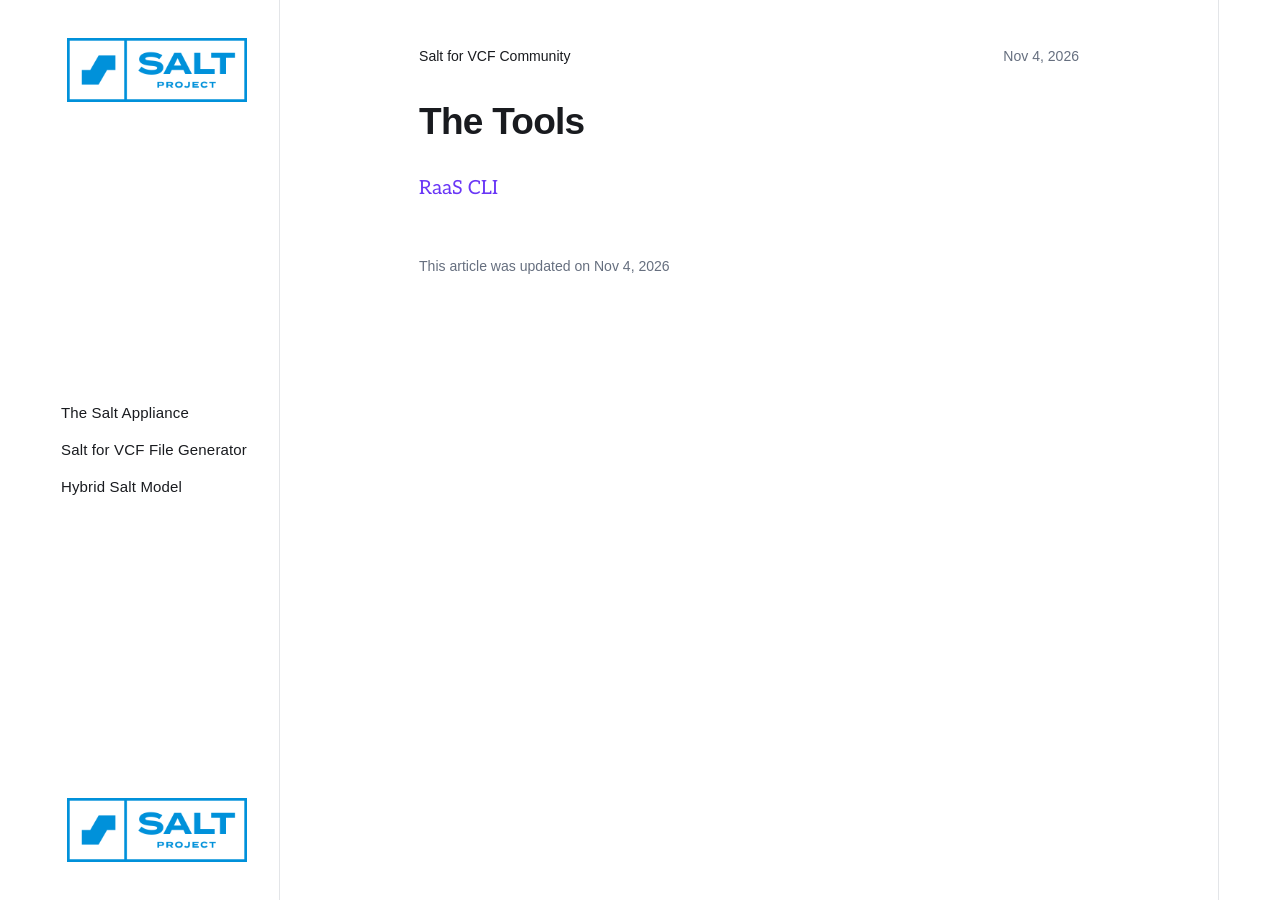
<file: the-tools/index.html>
<!DOCTYPE html><html lang="en-us"><head><meta charset="utf-8"><meta http-equiv="X-UA-Compatible" content="IE=edge"><meta name="viewport" content="width=device-width,initial-scale=1"><title>The Tools - salt-for-vcf</title><meta name="description" content="RaaS CLI"><meta name="generator" content="Publii Open-Source CMS for Static Site"><link rel="canonical" href="https://saltstack.github.io/salt-for-vcf/the-tools/"><link rel="alternate" type="application/atom+xml" href="https://saltstack.github.io/salt-for-vcf/feed.xml" title="salt-for-vcf - RSS"><link rel="alternate" type="application/json" href="https://saltstack.github.io/salt-for-vcf/feed.json" title="salt-for-vcf - JSON"><meta property="og:title" content="The Tools"><meta property="og:image" content="https://saltstack.github.io/salt-for-vcf/media/website/SaltProject_altlogo_blue.png"><meta property="og:image:width" content="1000"><meta property="og:image:height" content="356"><meta property="og:site_name" content="salt-for-vcf"><meta property="og:description" content="RaaS CLI"><meta property="og:url" content="https://saltstack.github.io/salt-for-vcf/the-tools/"><meta property="og:type" content="article"><link rel="stylesheet" href="https://saltstack.github.io/salt-for-vcf/assets/css/style.css?v&#x3D;28ef42e1b6522b189cc64a37d9a13762"><script type="application/ld+json">{"@context":"http://schema.org","@type":"Article","mainEntityOfPage":{"@type":"WebPage","@id":"https://saltstack.github.io/salt-for-vcf/the-tools/"},"headline":"The Tools","datePublished":"2026-11-04T20:00-05:00","dateModified":"2026-11-04T20:02-05:00","image":{"@type":"ImageObject","url":"https://saltstack.github.io/salt-for-vcf/media/website/SaltProject_altlogo_blue.png","height":356,"width":1000},"description":"RaaS CLI","author":{"@type":"Person","name":"Salt for VCF Community","url":"https://saltstack.github.io/salt-for-vcf/authors/frances-wong/"},"publisher":{"@type":"Organization","name":"Salt for VCF Community","logo":{"@type":"ImageObject","url":"https://saltstack.github.io/salt-for-vcf/media/website/SaltProject_altlogo_blue.png","height":356,"width":1000}}}</script><noscript><style>img[loading] {
                    opacity: 1;
                }</style></noscript></head><body class="page-template"><div class="container container--nosidebar"><div class="left-bar"><div class="left-bar__inner"><header class="header"><a class="logo" href="https://saltstack.github.io/salt-for-vcf/"><img src="https://saltstack.github.io/salt-for-vcf/media/website/SaltProject_altlogo_blue.png" alt="salt-for-vcf" width="1000" height="356"></a><nav class="navbar"><button class="navbar__toggle" aria-label="Menu" aria-haspopup="true" aria-expanded="false"><span class="navbar__toggle__box"><span class="navbar__toggle__inner">Menu</span></span></button><ul class="navbar__menu"><li><a href="https://saltstack.github.io/salt-for-vcf/the-salt-appliance/" target="_self" aria-label="The Salt Appliance"><span>The Salt Appliance</span></a></li><li><a href="https://saltstack.github.io/salt-for-vcf/the-salt-for-vcf-state-and-jinja-file-generator-vcf-911-2/" target="_self" aria-label="Salt for VCF File Generator"><span>Salt for VCF File Generator</span></a></li><li><a href="https://saltstack.github.io/salt-for-vcf/the-hybrid-salt-model/" target="_self" aria-label="Hybrid Salt Model"><span>Hybrid Salt Model</span></a></li></ul></nav><a class="logo logo--atbottom" href="https://saltstack.github.io/salt-for-vcf/"><img src="https://saltstack.github.io/salt-for-vcf/media/website/SaltProject_altlogo_blue.png" alt="salt-for-vcf" width="1000" height="356"></a></header></div></div><main class="main page"><article class="content"><div class="main__inner"><div class="content__meta"><div class="content__author"><div><a href="https://saltstack.github.io/salt-for-vcf/authors/frances-wong/" class="content__author__name">Salt for VCF Community</a></div></div><div class="content__date"><time datetime="2026-11-04T20:00">Nov 4, 2026</time></div></div><header class="content__header"><h1 class="content__title">The Tools</h1></header><div class="content__entry"><p><a href="https://saltstack.github.io/salt-for-vcf/raas-cli/">RaaS CLI</a></p></div><footer class="content__footer"><div class="content__last-updated">This article was updated on <time datetime="2026-11-04T20:02">Nov 4, 2026</time></div><div class="content__share"></div></footer></div></article></main></div><script defer="defer" src="https://saltstack.github.io/salt-for-vcf/assets/js/scripts.min.js?v&#x3D;b2d91bcadbf5db401b76eb5bb3092eb7"></script><script>var images = document.querySelectorAll('img[loading]');
        for (var i = 0; i < images.length; i++) {
            if (images[i].complete) {
                images[i].classList.add('is-loaded');
            } else {
                images[i].addEventListener('load', function () {
                    this.classList.add('is-loaded');
                }, false);
            }
        }</script></body></html>
</file>
